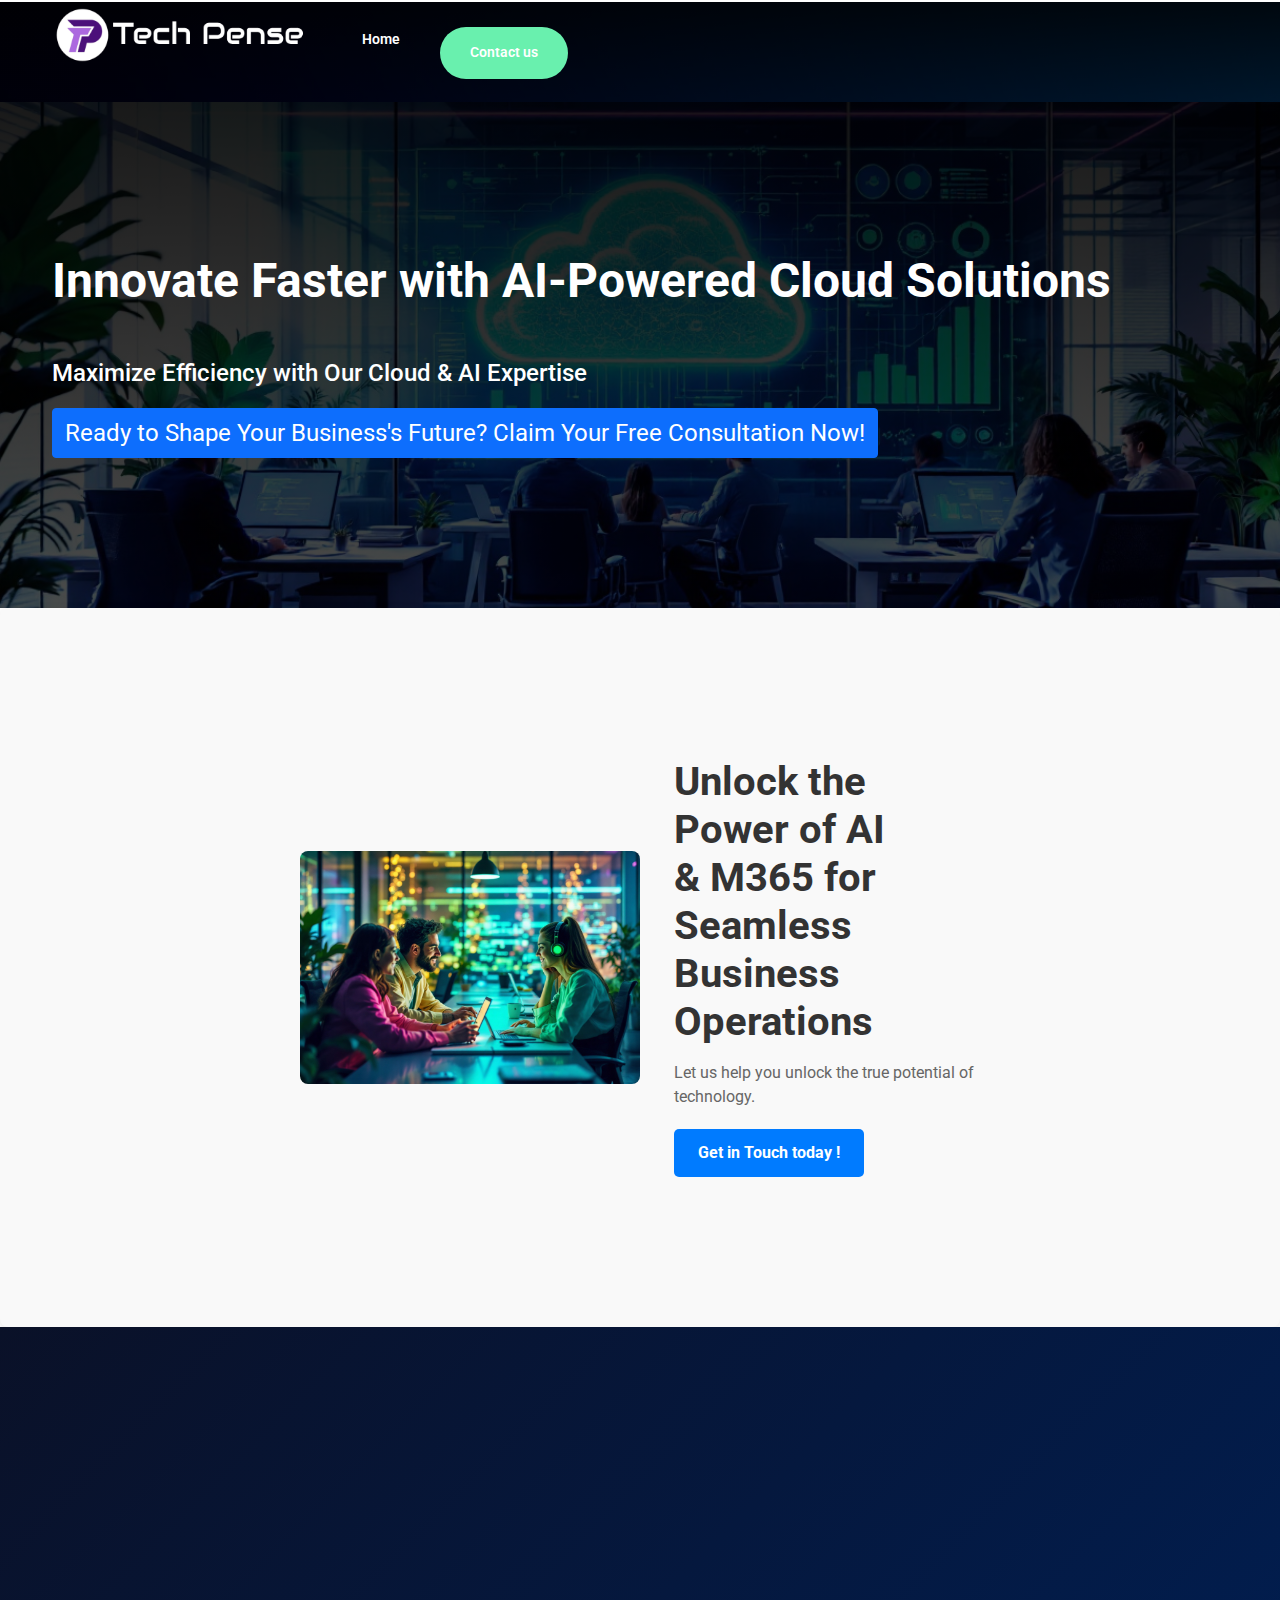
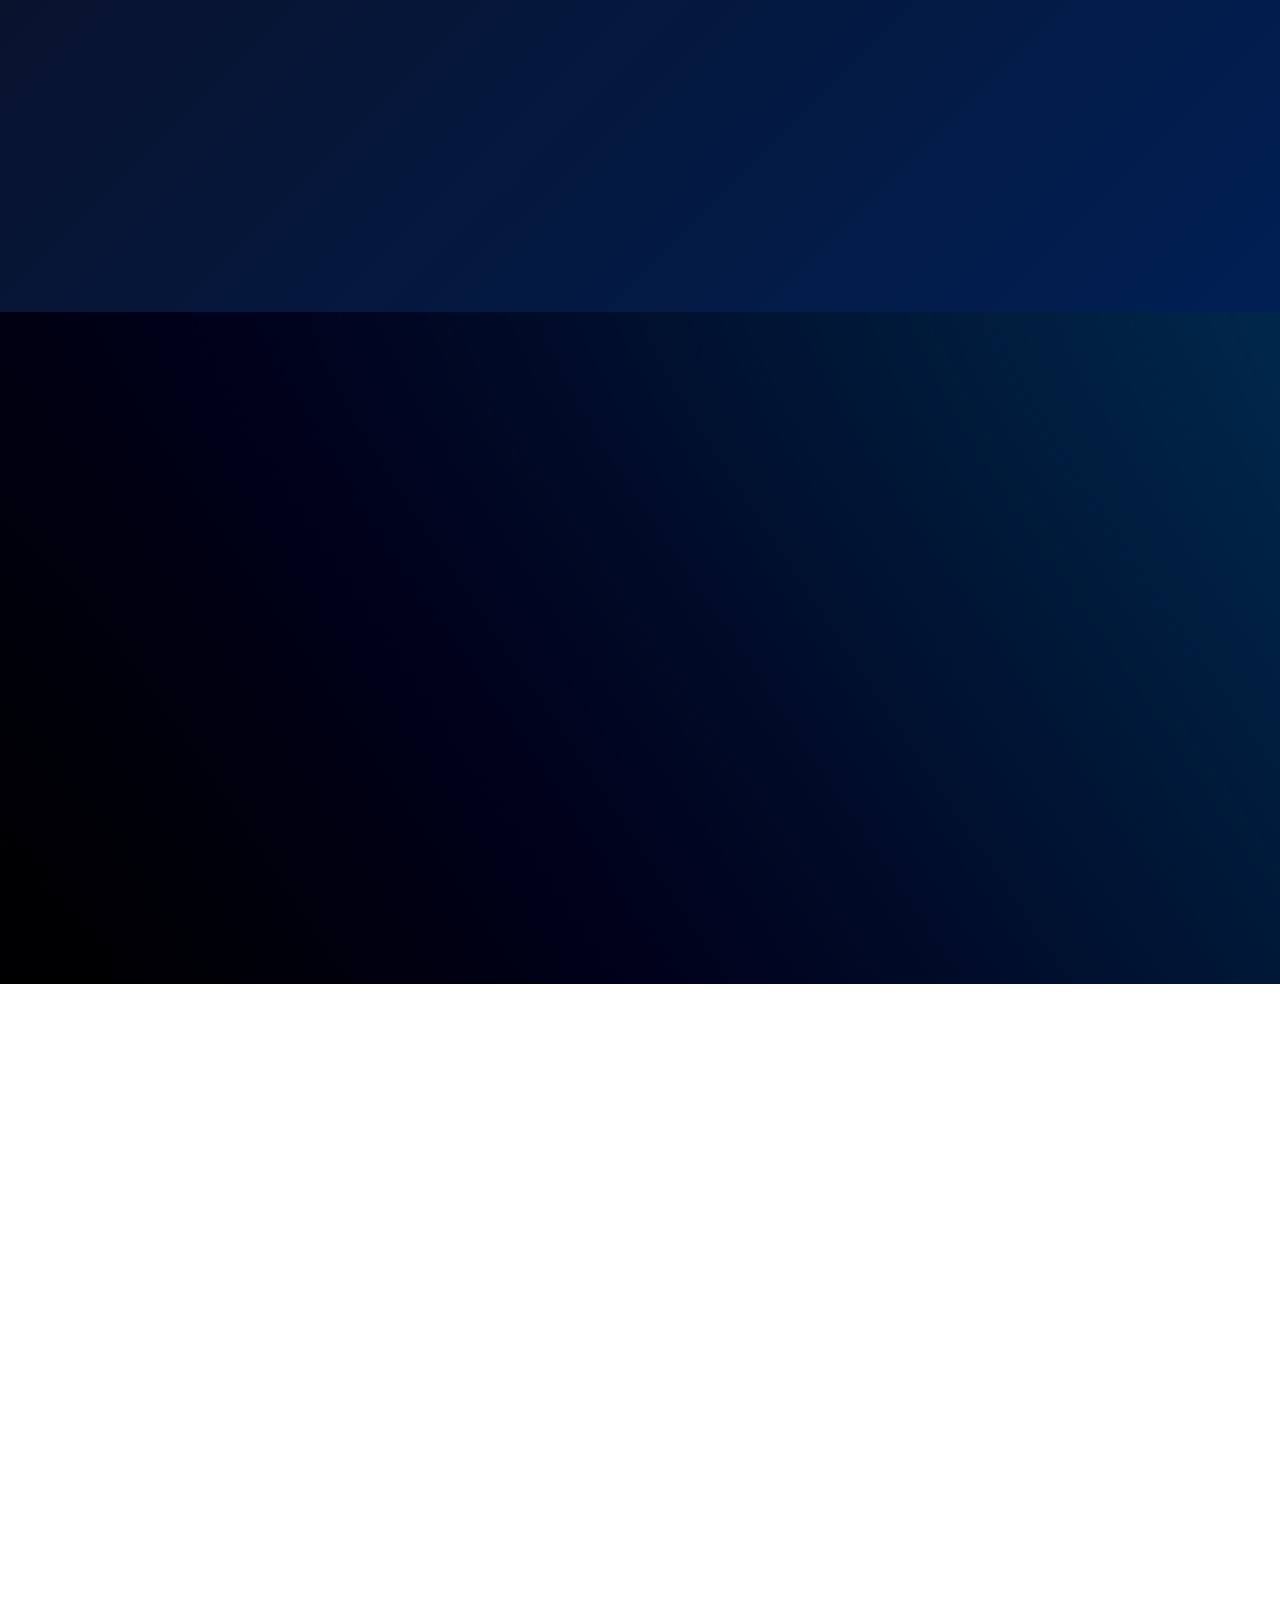
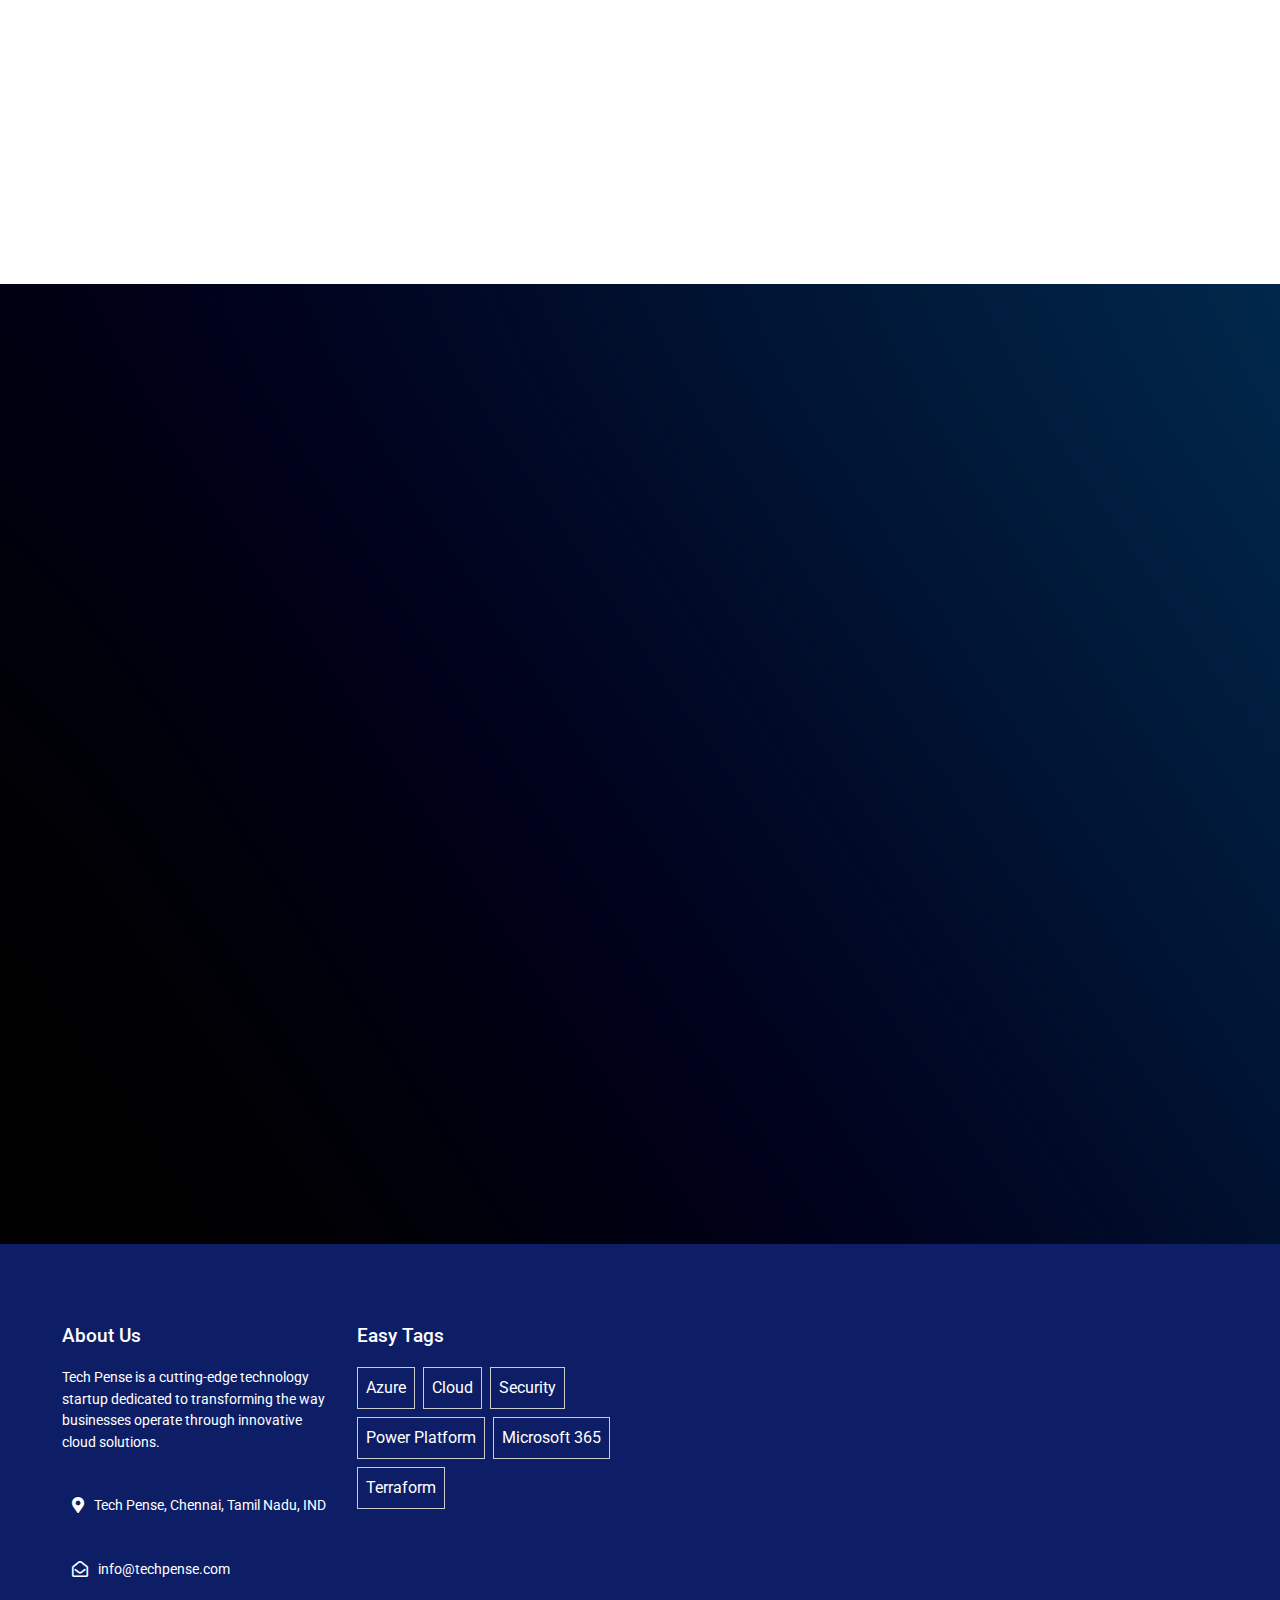
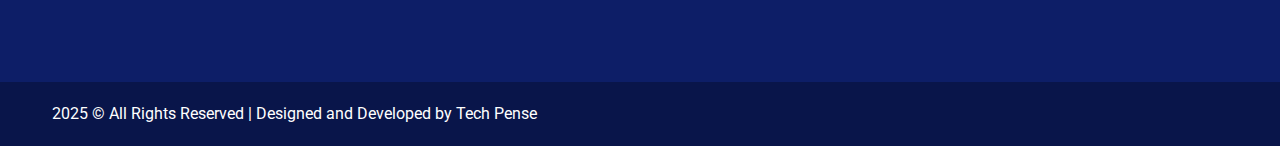
<file: index.html>
<!doctype html>
<html lang="eng">
<head>
    <meta charset="utf-8">
    <meta name="viewport" content="width=device-width, initial-scale=1, shrink-to-fit=no">
    <title></title>
    <link rel="stylesheet" href="assets/css/bootstrap.min.css">
    <link rel="stylesheet" href="assets/css/fontawsom-all.min.css">
    <link rel="stylesheet" href="assets/plugins/testimonial/css/owl.carousel.min.css">
    <link rel="stylesheet" href="assets/plugins/testimonial/css/owl.theme.min.css">
    <link rel="stylesheet" href="assets/css/style.css">
</head>

<body>
    <!-- ***************************** Head Scloud icon with google icon colorstarts Here *********************************-->
    <div class="head-cover">
         <header id="menu-jk" class="container-fluid">
            <div class="container">
                <div class="row head-ro">
                    <div class="col-md-3 logo">
                        <img src="assets/images/logo_new.png" alt="Tech Pense">                         

                                 <a class="d-md-none small-menu" data-bs-toggle="collapse" href="#collapseExample" role="button" aria-expanded="false" aria-controls="collapseExample">

                                <i class="fas d-lg-none  fa-bars"></i>
                           </a>
                    </div>
                    <div id="collapseExample" class="col-md-9  nav">
                        <ul>
                            <li><a href="index.html">Home</a></li>
                            <!--<li><a href="about_us.html">About Us</a></li>
                            <li><a href="services.html">Services</a></li>
                            <li><a href="contact_us.html">Contact Us</a></li>-->
                            <li><a href="#footer" class="contact-button">Contact us</a></li>
                        </ul>
                    </div>
                </div>
            </div>
        </header>
    </div>
   
    <!-- ***************************** Banner Starts Here *********************************-->
    <section class="container-fluid banner-container banner-with-bg">
        <div class="container">
            <div class="row banner-row">
                <div class=" banner-txt">
                    <h1>Innovate Faster with AI-Powered Cloud Solutions</h1>
                    <p><h4>Maximize Efficiency with Our Cloud & AI Expertise</h4></p>
                    <div class="">
                       <a href="contact_us.html">
                           <button class="btn btn-new ">Ready to Shape Your Business's Future? Claim Your Free Consultation Now!</button>
                       </a>    
                       <!--<button class="btn btn-outline-primary">Create Account</button>-->
                   </div>
               </div>
               <!--<div class="col-md-6 banner-img">
                    <img src="assets/images/slider.png" alt="">
               </div>-->
           </div>
       </div>
   </section>
   <!-- ***************************** Key Features Starts Here *********************************-->
   <!--<div class="container-fluid key-featurecont">
       <div class="container">
           <div class="row key-ro">
               <div class="col-md-6 keycol">
                   <div class="key-cover">
                       <div class="logo-cc">
                           <img src="assets/images/vision.png" alt="">
                       </div>
                       <div class="text-cc">
                        <h3>Vision</h3>
                        <p>To be the leading provider of integrated cloud solutions that drive digital transformation, enabling businesses to achieve greater efficiency, agility, and growth.</p>
                    </div>
                </div>
            </div>
            <div class="col-md-6 keycol">
               <div class="key-cover">
                   <div class="logo-cc">
                       <img src="assets/images/mission-icon.png" alt="">
                   </div>
                   <div class="text-cc">
                    <h3>Mission</h3>
                    <p>To deliver comprehensive, customized cloud solutions that enhance collaboration, streamline operations, and provide actionable insights, ensuring our clients stay ahead in the competitive landscape</p>
                </div>
            </div>
        </div>
        <div class="col-md-4 keycol">
           <div class="key-cover">
               <div class="logo-cc">
                   <img src="assets/images/support.svg" alt="">
               </div>
               <div class="text-cc">
                <h3>24 x 7 Support</h3>
                <p>It is a long established fact that a reader will be distracted by the.</p>
            </div>
        </div>
    </div>
</div>
</div>
</div> -->

<!-- ***************************** Banner 2 Starts Here *********************************-->

<section class="banner-section rise-on-scroll">
    <div class="banner-image-container">
        <img src="assets/images/consult-chat.jpg" alt="Team Collaboration" class="banner-image">
    </div>
    <div class="banner-content">
        <h2 class="banner-title">Unlock the Power of AI <br>& M365 for Seamless <br>Business Operations</h2>
        <p class="banner-subtitle">Let us help you unlock the true potential of technology.</p>
        <a href="#" class="banner-button">Get in Touch today !</a>
    </div>
</section>

<section class="who-we-are-section">
    <div class="container">
        <h2 class="section-title rise-on-scroll">Who we are ?</h2>
        <div class="about-us-text rise-on-scroll">
            <p>At Tech Pense , we are a team of passionate technology experts dedicated to helping businesses embrace the future of
            IT . With deep expertise in Cloud Technology , Al Agents , Microsoft 365 and SharePoint , we design and implement
            innovative solutions that drive efficiency , security , and growth .</p>
            <p>We understand that every business has unique challenges , which is why we take a customer - first approach , offering
            tailored solutions that align with your goals . Whether you need to migrate to the cloud , automate workflows with Al , or
            optimize your Microsoft 365 environment , we've got you covered .</p>
        </div>
        <div class="vision-mission-container rise-on-scroll">
            <div class="vision">
                <h3 class="vision-title">Vision</h3>
                <p class="vision-content">To be a trusted technology partner , transforming businesses with cutting - edge cloud and Al - driven solutions .</p>
            </div>
            <div class="mission">
                <h3 class="mission-title">Mission</h3>
                <p class="mission-content">To empower businesses with scalable , intelligent , and secure IT solutions that enhance productivity and innovation .</p>
            </div>
        </div>
    </div>
</section>

<section class="solutions-section">
    <div class="container">
        <h2 class="section-title rise-on-scroll">Cloud and AI Solutions</h2>
        <div class="solutions-grid">
            <div class="solution-card rise-on-scroll">
                <div class="card-image-container">
                    <img src="assets/images/cloud-server.jpg" alt="Scalable Cloud Infrastructure" class="card-image">
                </div>
                <h3 class="card-title">Scalable Cloud Infrastructure</h3>
                <p class="card-description">Leverage our expertise to build a robust and scalable cloud infrastructure tailored to your business needs. Ensure seamless operations and optimal performance.</p>
            </div>
            <div class="solution-card rise-on-scroll" style="transition-delay: 0.2s;">
                <div class="card-image-container">
                    <img src="assets/images/cloud-brain.jpg" alt="AI-Powered Automation" class="card-image">
                </div>
                <h3 class="card-title">AI-Powered Automation</h3>
                <p class="card-description">Automate repetitive tasks and streamline workflows with our AI-driven solutions. Improve efficiency, reduce costs, and free up your team to focus on strategic initiatives.</p>
            </div>
            <div class="solution-card rise-on-scroll" style="transition-delay: 0.4s;">
                <div class="card-image-container">
                    <img src="assets/images/data-analytics.jpg" alt="Intelligent Data Analytics" class="card-image">
                </div>
                <h3 class="card-title">Intelligent Data Analytics</h3>
                <p class="card-description">Unlock valuable insights from your data with our advanced analytics tools. Make data-driven decisions, identify trends, and gain a competitive edge in your industry.</p>
            </div>
        </div>
    </div>    
</section>

<section class="types-section">
    <div class="types-container">
        <div class="image-container rise-on-scroll">
            <img src="assets/images/servers.jpg" alt="Secure & Scalable types">
        </div>
        <div class="content-container">
            <h2 class="types-section-title rise-on-scroll" style="transition-delay: 0.2s;">Transform Your Business with <br>Secure & Scalable Solutions</h2>
            <div class="types-item rise-on-scroll" style="transition-delay: 0.4s;">
                <span class="types-number">1</span>
                <span class="types-title-text">Cloud Solutions</span>
                <p class="types-description">Enterprise-grade cloud infrastructure and services tailored
                    to your business needs.</p>
            </div>
            <div class="types-item rise-on-scroll" style="transition-delay: 0.6s;">
                <span class="types-number">2</span>
                <span class="types-title-text">Cloud Migration Services</span>
                <p class="types-description">Seamless transition from on-premises to cloud
                    environments with minimal disruption.</p>
            </div>
            <div class="types-item rise-on-scroll" style="transition-delay: 0.8s;">
                <span class="types-number">3</span>
                <span class="types-title-text">Power Platform</span>
                <p class="types-description">Custom business applications and automation tools to
                    streamline operations.</p>
            </div>
            <div class="types-item rise-on-scroll" style="transition-delay: 1s;">
                <span class="types-number">4</span>
                <span class="types-title-text">Microsoft 365</span>
                <p class="types-description">Comprehensive productivity and collaboration suite for the
                    modern workplace.</p>
            </div>
        </div>
    </div>
</section>
<!-- ***************************** Cloud Solution us Starts Here *********************************-->
<section class="cloud-solutions-section">
    <div class="text-content">
        <div class="container">
            <h2 class="section-title rise-on-scroll">Cloud Solutions</h2>
            <div class="solutions-overview">
                <div class="solution-box borderline-green rise-on-scroll" style="transition-delay: 0.2s;">
                    <h3 class="solution-title">Cloud Infrastructure</h3>
                    <p class="solution-description">Build and manage scalable,
                        secure, and high-
                        performance cloud
                        infrastructure on Azure,
                        ensuring your business is
                        always ready to grow.</p>
                </div>
                <div class="solution-box borderline-teal rise-on-scroll" style="transition-delay: 0.4s;">
                    <h3 class="solution-title">Data and Analytics</h3>
                    <p class="solution-description">Harness the power of
                        Azure's data services to
                        collect, store, and analyze
                        vast amounts of data,
                        driving strategic insights
                        and innovation.</p>
                </div>
                <div class="solution-box borderline-blue rise-on-scroll" style="transition-delay: 0.6s;">
                    <h3 class="solution-title">AI and Machine Learning</h3>
                    <p class="solution-description">Leverage Azure's AI capabilities to develop intelligent solutions
                        that enhance customer experiences and optimize business
                        processes.</p>
                </div>
            </div>
        </div>
    </div>
    <div class="image-side">
        <div class="image-container rise-on-scroll">
            <img src="assets/images/azure-cloud.jpg" alt="Azure Cloud Interface">
        </div>
    </div>
</section>

<!--*************** Power Platform Section Starts Here ***************-->
<!-- <section class="power-platform-section">
    <div class="container section-with-image">
        <div class="left-content">
            <h2 class="section-title rise-on-scroll">Power Platform Capabilities</h2>
            <div class="capabilities-grid">
                <div class="capability-box rise-on-scroll" style="transition-delay: 0.2s;">
                    <div class="capability-icon"> 
                        <svg viewBox="0 0 512 512" xmlns="http://www.w3.org/2000/svg" data-icon="chart-line"
                            data-prefix="fal" aria-hidden="true" width="36" height="36">
                            <defs>
                                <linearGradient id="fluorescentGreenGradient" x1="0%" y1="0%" x2="0%" y2="100%">
                                    <stop offset="0%" style="stop-color:#90EE90;stop-opacity:1" />
                                    <stop offset="50%" style="stop-color:#00FF00;stop-opacity:1" />
                                    <stop offset="100%" style="stop-color:#90EE90;stop-opacity:1" />
                                </linearGradient>
                            </defs>
                            <path
                                d="M32 48c0-8.8-7.2-16-16-16S0 39.2 0 48V400c0 44.2 35.8 80 80 80H496c8.8 0 16-7.2 16-16s-7.2-16-16-16H80c-26.5 0-48-21.5-48-48V48zM475.3 155.3c6.2-6.2 6.2-16.4 0-22.6s-16.4-6.2-22.6 0L320 265.4l-84.7-84.7c-6.2-6.2-16.4-6.2-22.6 0l-112 112c-6.2 6.2-6.2 16.4 0 22.6s16.4 6.2 22.6 0L224 214.6l84.7 84.7c6.2 6.2 16.4 6.2 22.6 0l144-144z"
                                fill="url(#fluorescentGreenGradient)"></path>
                        </svg>
                    </div>
                    <h3 class="capability-title">Power BI</h3>
                    <p class="capability-description">Transform your data into insightful, interactive reports and dashboards, enabling data-driven decision-making across your organization.</p>
                </div>
                <div class="capability-box rise-on-scroll" style="transition-delay: 0.4s;">
                    <div class="capability-icon">
                        <svg viewBox="0 0 512 512" xmlns="http://www.w3.org/2000/svg" data-icon="browser" data-prefix="fal" aria-hidden="true" width="36"
                        height="36">
                            <defs>
                                <linearGradient id="fluorescentGreenGradient" x1="0%" y1="0%" x2="0%" y2="100%">
                                    <stop offset="0%" style="stop-color:#90EE90;stop-opacity:1" />
                                    <stop offset="50%" style="stop-color:#00FF00;stop-opacity:1" />
                                    <stop offset="100%" style="stop-color:#90EE90;stop-opacity:1" />
                                </linearGradient>
                            </defs>
                            <path
                                d="M160 64v64H480V96c0-17.7-14.3-32-32-32H160zm-32 0H64C46.3 64 32 78.3 32 96v32h96V64zM32 160V416c0 17.7 14.3 32 32 32H448c17.7 0 32-14.3 32-32V160H144 32zM0 96C0 60.7 28.7 32 64 32H448c35.3 0 64 28.7 64 64V416c0 35.3-28.7 64-64 64H64c-35.3 0-64-28.7-64-64V96z"
                                fill="url(#fluorescentGreenGradient)"></path>
                        </svg>
                    </div>
                    <h3 class="capability-title">Power Apps</h3>
                    <p class="capability-description">Develop custom
                        apps tailored to
                        your business needs
                        without extensive
                        coding,
                        streamlining
                        processes and
                        improving
                        efficiency.</p>
                </div>
                <div class="capability-box rise-on-scroll" style="transition-delay: 0.6s;">
                    <div class="capability-icon">
                        <svg viewBox="0 0 576 512" xmlns="http://www.w3.org/2000/svg" data-icon="bolt-auto"
                            data-prefix="fal" aria-hidden="true" style="filter: drop-shadow(2px 2px 5px rgba(0, 255, 0, 0.7));" width="36"
                            height="36">
                            <defs>
                                <linearGradient id="fluorescentGreenGradient" x1="0%" y1="0%" x2="0%" y2="100%">
                                    <stop offset="0%" style="stop-color:#90EE90;stop-opacity:1" />
                                    <stop offset="50%" style="stop-color:#00FF00;stop-opacity:1" />
                                    <stop offset="100%" style="stop-color:#90EE90;stop-opacity:1" />
                                </linearGradient>
                            </defs>
                            <path
                                d="M291.4 0c-6.1 0-12 2.2-16.5 6.3L8.7 242.9C3.2 247.8 0 254.8 0 262.2C0 276.4 11.6 288 25.8 288H137.3L69.2 478.7C63.4 494.9 75.4 512 92.6 512c6.1 0 11.9-2.2 16.5-6.2L374.9 271.3c5.8-5.1 9.1-12.5 9.1-20.3c0-14.9-12.1-27-27-27H246.7L314.8 33.3C320.6 17.1 308.6 0 291.4 0zM42.1 256L275.3 48.7l-66.4 186c-1.8 4.9-1 10.3 2 14.6s7.9 6.8 13.1 6.8H343.8L108.6 463.6l66.5-186.2c1.8-4.9 1-10.3-2-14.6s-7.9-6.8-13.1-6.8H42.1zM464 288c-6.1 0-11.6 3.4-14.3 8.8l-96 192c-4 7.9-.7 17.5 7.2 21.5s17.5 .7 21.5-7.2L401.9 464H526.1l19.6 39.2c4 7.9 13.6 11.1 21.5 7.2s11.1-13.6 7.2-21.5l-96-192c-2.7-5.4-8.2-8.8-14.3-8.8zm0 51.8L510.1 432H417.9L464 339.8z"
                                fill="url(#fluorescentGreenGradient)"></path>
                        </svg>
                    </div>
                    <h3 class="capability-title">Power Automate</h3>
                    <p class="capability-description">Automate routine
                        tasks and
                        workflows, reducing
                        manual effort and
                        increasing
                        operational
                        efficiency.</p>
                </div>
            </div>
        </div>
        <div class="right-image rise-on-scroll" style="transition-delay: 0.8s;">
            <img src="assets/images/dashboard-with-man.jpg" alt="Power Platform Interface">
        </div>
    </div>
</section>
    -->
    
<!--********************************* Footer Starts Here ********************************************-->
<footer>
    <div class="container">
        <div class="row">
            <div class="col-md-3 about">
                <h2>About Us</h2>
                <p>Tech Pense is a cutting-edge technology startup dedicated to transforming the way businesses operate through innovative cloud solutions.</p>
                
                <div class="foot-address">
                    <div class="icon">
                        <i class="fas fa-map-marker-alt"></i>
                    </div>
                    <div class="addet">
                        Tech Pense,
                        Chennai,
                        Tamil Nadu, IND 
                    </div>
                </div>
                <div class="foot-address">
                    <div class="icon">
                        <i class="far fa-envelope-open"></i>
                    </div>
                    <div class="addet">
                        info@techpense.com 
                    </div>
                </div>
                <!--<div class="foot-address">
                    <div class="icon">
                       <i class="fas fa-mobile-alt"></i>
                   </div>
                   <div class="addet">                  
                   </div>
                </div>-->
        </div>      
        <!--<div class="col-md-3 glink">
            <ul>
                <li><a href="index.html"><i class="fas fa-angle-double-right"></i>Home</a></li>
                <li><a href="about_us.html"><i class="fas fa-angle-double-right"></i>About Us</a></li>
                <li><a href="services.html"><i class="fas fa-angle-double-right"></i>Services</a></li>
                <li><a href="blog.html"><i class="fas fa-angle-double-right"></i>Blog</a></li>
                <li><a href="pricing.html"><i class="fas fa-angle-double-right"></i>Gallery</a></li>
                <li><a href="contact_us.html"><i class="fas fa-angle-double-right"></i>Contact Us</a></li>
            </ul>
        </div>-->
        <div class="col-md-3 tags">
            <h2>Easy Tags</h2>
            <ul>
                <li>Azure</li>
                <li>Cloud</li>
                <li>Security</li>
                <li>Power Platform</li>
                <li>Microsoft 365</li>
                <li>Terraform</li>
            </ul>
        </div>
    </div>
</div>
</footer>
<div class="copy">
    <div class="container">
        <a href="https://www.techpense.com/">2025 &copy; All Rights Reserved | Designed and Developed by Tech Pense</a>
       <!-- <span>
            <a><i class="fab fa-github"></i></a>
            <a><i class="fab fa-google-plus-g"></i></a>
            <a><i class="fab fa-pinterest-p"></i></a>
            <a><i class="fab fa-twitter"></i></a>
            <a><i class="fab fa-facebook-f"></i></a>
        </span>-->
    </div>
</div>

</body>

<script src="assets/js/jquery-3.2.1.min.js"></script>
<script src="assets/js/bootstrap.min.js"></script>
<script src="assets/plugins/testimonial/js/owl.carousel.min.js"></script>
<script src="assets/plugins/scroll-fixed/jquery-scrolltofixed-min.js"></script>
<script src="assets/js/script.js"></script>

<script>
    function revealOnScroll() {
        const elements = document.querySelectorAll(".rise-on-scroll");
        elements.forEach(element => {
            const elementTop = element.getBoundingClientRect().top;
            const windowHeight = window.innerHeight;
            const revealPoint = 50; // Adjust as needed

            if (elementTop < windowHeight - revealPoint) {
                element.classList.add("active");
            }
        });
    }

    window.addEventListener("scroll", revealOnScroll);
    revealOnScroll(); // To check on initial load
</script>
</html>
</file>
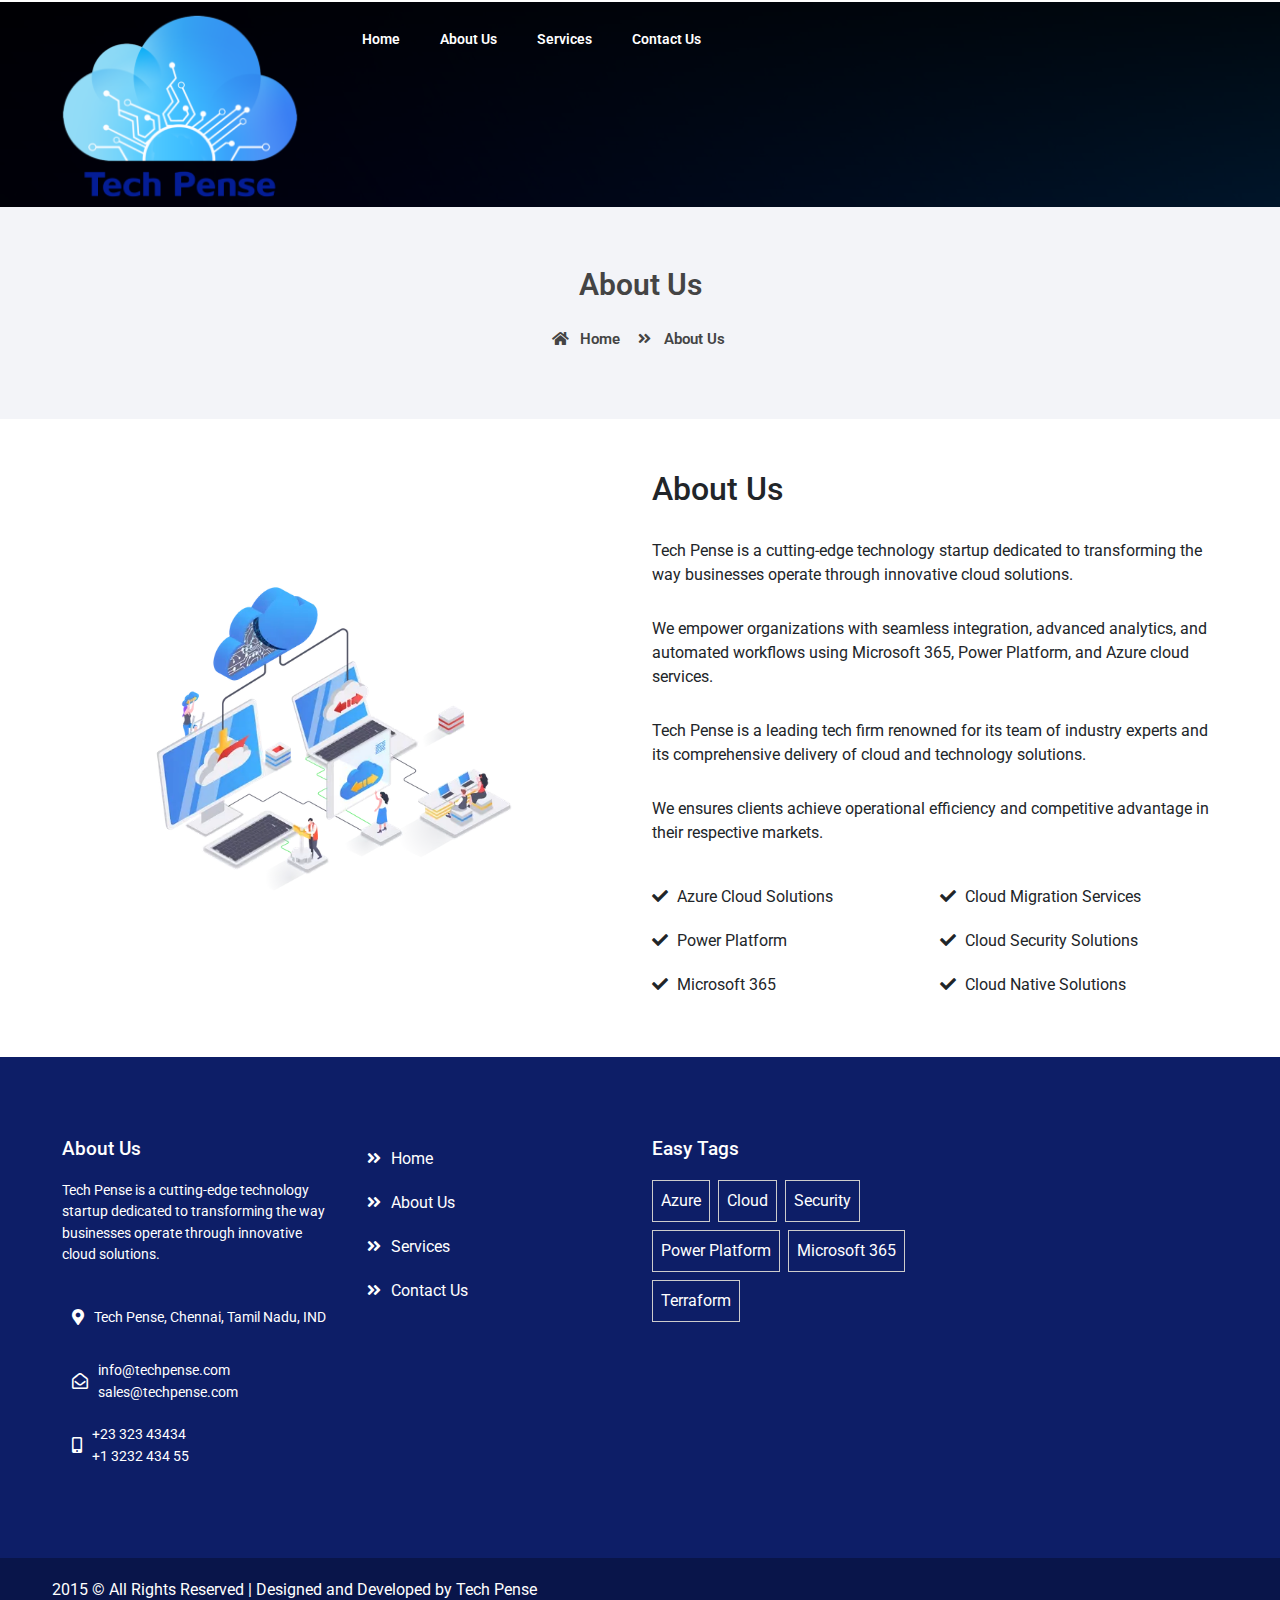
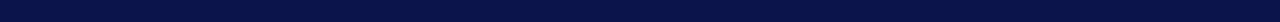
<file: about_us.html>
<!doctype html>
<html lang="eng">
<head>
    <meta charset="utf-8">
    <meta name="viewport" content="width=device-width, initial-scale=1, shrink-to-fit=no">
    <title></title>
    <link rel="stylesheet" href="assets/css/bootstrap.min.css">
    <link rel="stylesheet" href="assets/css/fontawsom-all.min.css">
    <link rel="stylesheet" href="assets/plugins/testimonial/css/owl.carousel.min.css">
    <link rel="stylesheet" href="assets/plugins/testimonial/css/owl.theme.min.css">
    <link rel="stylesheet" href="assets/css/style.css">
</head>

<body>
    <!-- ***************************** Head Starts Here *********************************-->
    <div class="head-cover">
         <header id="menu-jk" class="container-fluid">
            <div class="container">
                <div class="row head-ro">
                    <div class="col-md-3 logo">
                        <img src="assets/images/logo.png" alt="">                          

                                 <a class="d-md-none small-menu" data-bs-toggle="collapse" href="#collapseExample" role="button" aria-expanded="false" aria-controls="collapseExample">

                                <i class="fas d-lg-none  fa-bars"></i>
                           </a>
                    </div>
                    <div id="collapseExample" class="col-md-9  nav">
                        <ul>
                            <li><a href="index.html">Home</a></li>
                            <li><a href="about_us.html">About Us</a></li>
                            <li><a href="services.html">Services</a></li>
                            <li><a href="contact_us.html">Contact Us</a></li>                            
                        </ul>
                    </div>
                </div>
            </div>

        </header>
    </div>

    <!--  ************************* Page Title Starts Here ************************** -->
<div class="page-nav no-margin row">
    <div class="container">
        <div class="row">
            <h2>About Us</h2>
            <ul>
                <li> <a href="#"><i class="fas fa-home"></i> Home</a></li>
                <li><i class="fas fa-angle-double-right"></i> About Us</li>
            </ul>
        </div>
    </div>
</div>
   
   

<section class="container-fluid pt-0 about-coo">
  <div class="container">
   
      <div class="row about-row">
          <div class="col-md-5 about-img">
              <img src="assets/images/about.png" alt="">
          </div>
          <div class="col-md-6 about-text">
              <h1>About Us</h1>
              <p>Tech Pense is a cutting-edge technology startup dedicated to transforming the way businesses operate through innovative cloud solutions.</p>
              <p>We empower organizations with seamless integration, advanced analytics, and automated workflows using Microsoft 365, Power Platform, and Azure cloud services.</p>
              <p>Tech Pense is a leading tech firm renowned for its team of industry experts and its comprehensive delivery of cloud and technology solutions.</p>
              <p>We ensures clients achieve operational efficiency and competitive advantage in their respective markets.</p>
              <div class="about-featur">
                  <ul>
                    <li><i class="fa fa-check"></i> Azure Cloud Solutions</li>
                    <li><i class="fa fa-check"></i> Cloud Migration Services</li>
                    <li><i class="fa fa-check"></i> Power Platform</li>
                    <li><i class="fa fa-check"></i> Cloud Security Solutions</li>  
                    <li><i class="fa fa-check"></i> Microsoft 365</li>                    
                    <li><i class="fa fa-check"></i> Cloud Native Solutions</li> 
                  </ul>
              </div>
          </div>
      </div>
  </div>
</section>

<!--********************************* Footer Starts Here ********************************************-->
<footer>
    <div class="container">
        <div class="row">
            <div class="col-md-3 about">
                <h2>About Us</h2>
                <p>Tech Pense is a cutting-edge technology startup dedicated to transforming the way businesses operate through innovative cloud solutions.</p>
                
                <div class="foot-address">
                    <div class="icon">
                        <i class="fas fa-map-marker-alt"></i>
                    </div>
                    <div class="addet">
                        Tech Pense,
                        Chennai,
                        Tamil Nadu, IND 
                    </div>
                </div>
                <div class="foot-address">
                    <div class="icon">
                        <i class="far fa-envelope-open"></i>
                    </div>
                    <div class="addet">
                        info@techpense.com <br>
                        sales@techpense.com
                    </div>
                </div>
                <div class="foot-address">
                    <div class="icon">
                       <i class="fas fa-mobile-alt"></i>
                   </div>
                   <div class="addet">
                    +23 323 43434 <br>
                    +1 3232 434 55
                </div>
            </div>
        </div>      
        <div class="col-md-3 glink">
            <ul>
                <li><a href="index.html"><i class="fas fa-angle-double-right"></i>Home</a></li>
                <li><a href="about_us.html"><i class="fas fa-angle-double-right"></i>About Us</a></li>
                <li><a href="services.html"><i class="fas fa-angle-double-right"></i>Services</a></li>
                <!--<li><a href="blog.html"><i class="fas fa-angle-double-right"></i>Blog</a></li>
                <li><a href="pricing.html"><i class="fas fa-angle-double-right"></i>Gallery</a></li>-->
                <li><a href="contact_us.html"><i class="fas fa-angle-double-right"></i>Contact Us</a></li>
            </ul>
        </div>
        <div class="col-md-3 tags">
            <h2>Easy Tags</h2>
            <ul>
                <li>Azure</li>
                <li>Cloud</li>
                <li>Security</li>
                <li>Power Platform</li>
                <li>Microsoft 365</li>
                <li>Terraform</li>
            </ul>
        </div>
    </div>
</div>
</footer>
<div class="copy">
    <div class="container">
        <a href="https://www.techpense.com/">2015 &copy; All Rights Reserved | Designed and Developed by Tech Pense</a>     
    </div>
</div>



</body>

<script src="assets/js/jquery-3.2.1.min.js"></script>
<script src="assets/js/bootstrap.min.js"></script>
<script src="assets/plugins/testimonial/js/owl.carousel.min.js"></script>
<script src="assets/plugins/scroll-fixed/jquery-scrolltofixed-min.js"></script>
<script src="assets/js/script.js"></script>
</html>
</file>
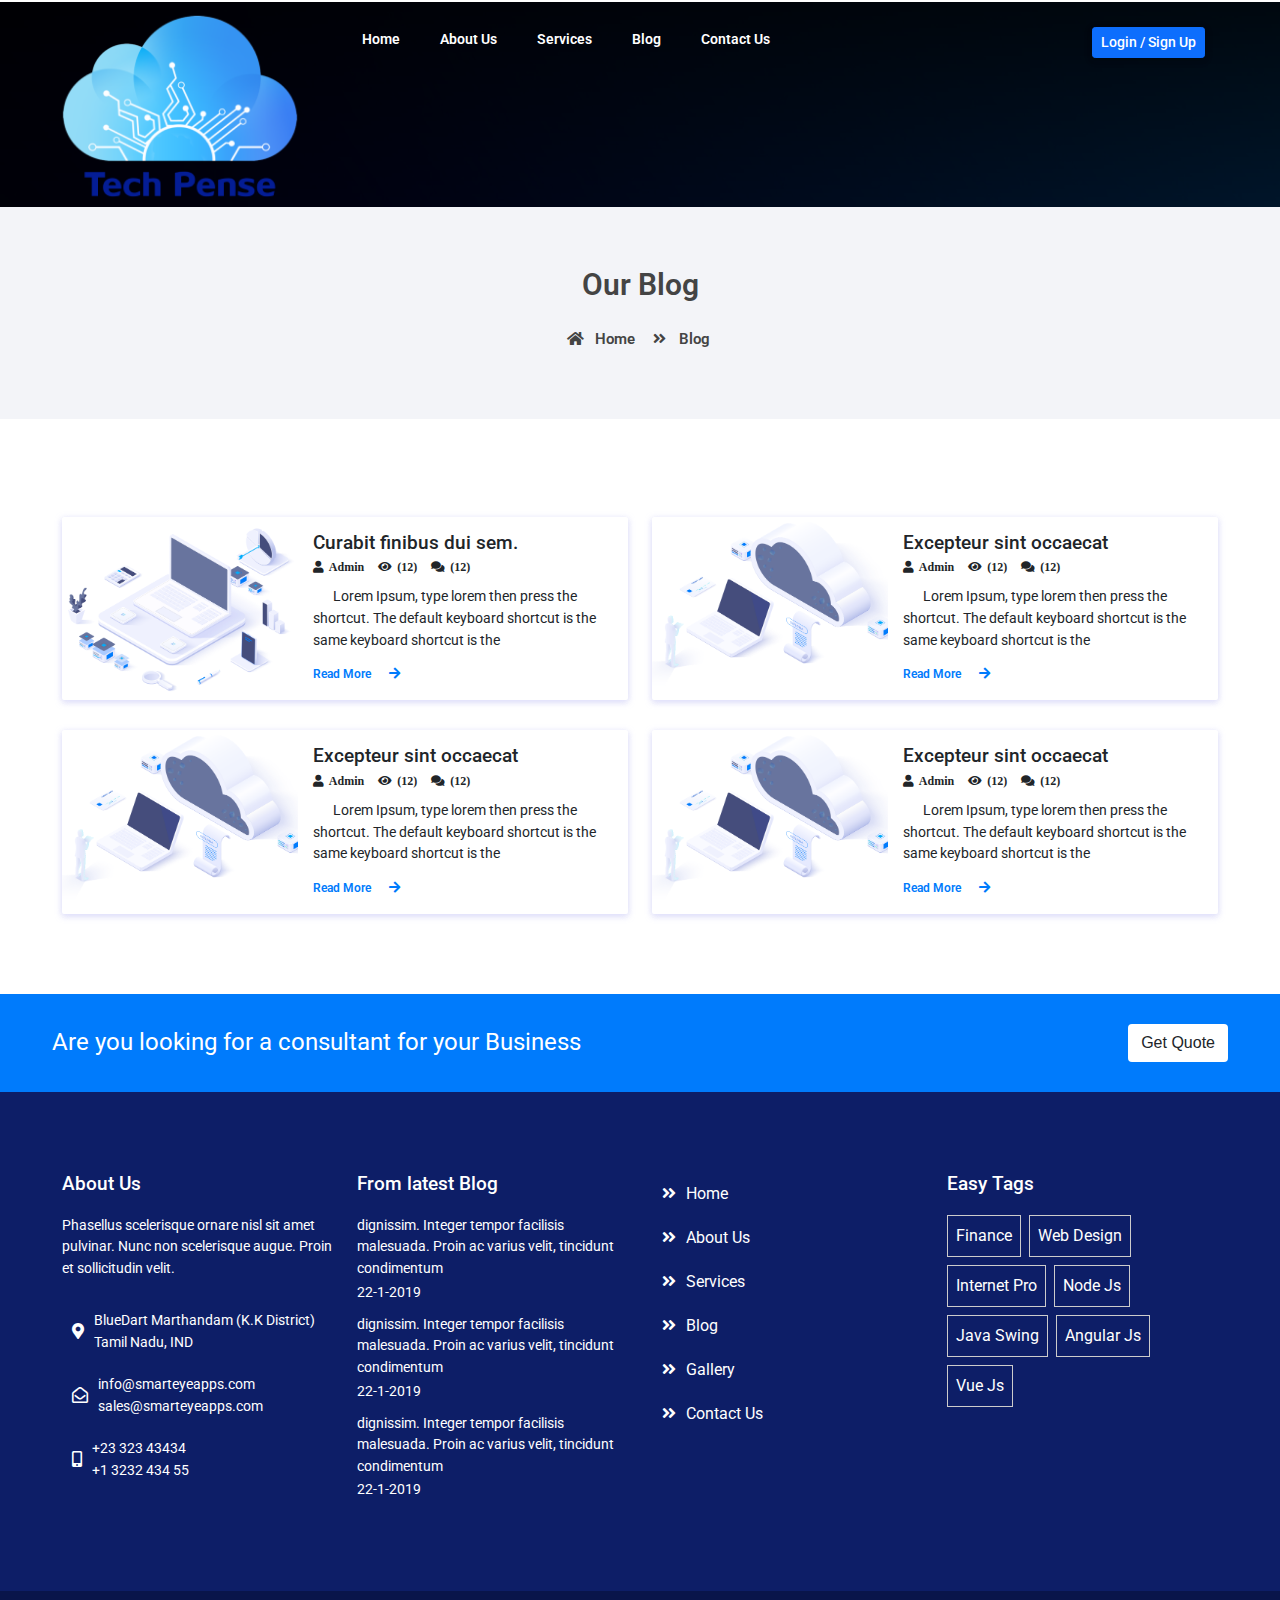
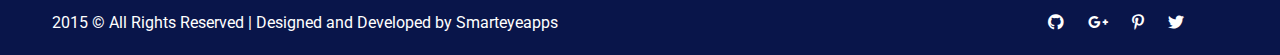
<file: blog.html>
<!doctype html>
<html lang="eng">
<head>
    <meta charset="utf-8">
    <meta name="viewport" content="width=device-width, initial-scale=1, shrink-to-fit=no">
    <title></title>
    <link rel="stylesheet" href="assets/css/bootstrap.min.css">
    <link rel="stylesheet" href="assets/css/fontawsom-all.min.css">
    <link rel="stylesheet" href="assets/plugins/testimonial/css/owl.carousel.min.css">
    <link rel="stylesheet" href="assets/plugins/testimonial/css/owl.theme.min.css">
    <link rel="stylesheet" href="assets/css/style.css">
</head>

<body>
    <!-- ***************************** Head Starts Here *********************************-->
    <div class="head-cover">
         <header id="menu-jk" class="container-fluid">
            <div class="container">
                <div class="row head-ro">
                    <div class="col-md-3 logo">
                        <img src="assets/images/logo.png" alt="">
                          

                                 <a class="d-md-none small-menu" data-bs-toggle="collapse" href="#collapseExample" role="button" aria-expanded="false" aria-controls="collapseExample">

                                <i class="fas d-lg-none  fa-bars"></i>
                           </a>
                    </div>
                    <div id="collapseExample" class="col-md-9  nav">
                        <ul>
                            <li><a href="index.html">Home</a></li>
                            <li><a href="about_us.html">About Us</a></li>
                            <li><a href="services.html">Services</a></li>
                            <li><a href="blog.html">Blog</a></li>
                            <li><a href="contact_us.html">Contact Us</a></li>
                            <li class="btnll"><button class="btn btn-sm btn-primary">Login / Sign Up</button></li>
                        </ul>
                    </div>
                </div>
            </div>

        </header>
    </div>

    <!--  ************************* Page Title Starts Here ************************** -->
<div class="page-nav no-margin row">
    <div class="container">
        <div class="row">
            <h2>Our Blog</h2>
            <ul>
                <li> <a href="#"><i class="fas fa-home"></i> Home</a></li>
                <li><i class="fas fa-angle-double-right"></i> Blog</li>
            </ul>
        </div>
    </div>
</div>
   
   
 <!--  ************************* Blog Starts Here ************************** -->
    <div class="blog">

        <div class="container">
             
           
            <div class="row mt-5 blog-row">
                <div class="col-md-6 col-sm-12">
                    <div class="blog-singe no-margin row">
                        <div class="col-sm-5 blog-img-tab">
                            <img src="assets/images/blog/b1.png" alt="">
                        </div>
                        <div class="col-sm-7 blog-content-tab">
                            <h2>Curabit finibus dui sem.</h2>
                            <p><i class="fas fa-user"><small>Admin</small></i>  <i class="fas fa-eye"><small>(12)</small></i>  <i class="fas fa-comments"><small>(12)</small></i></p>
                            <p class="blog-desic">Lorem Ipsum, type lorem then press the shortcut. The default keyboard shortcut is the same keyboard shortcut is the </p>
                            <a href="blog_single.html">Read More <i class="fas fa-arrow-right"></i></a>
                        </div>
                    </div>
                </div>
                <div class="col-md-6 col-sm-12">
                    <div class="blog-singe no-margin row">
                        <div class="col-sm-5 blog-img-tab">
                            <img src="assets/images/blog/b2.png" alt="">
                        </div>
                        <div class="col-sm-7 blog-content-tab">
                            <h2>Excepteur sint occaecat</h2>
                            <p><i class="fas fa-user"><small>Admin</small></i>  <i class="fas fa-eye"><small>(12)</small></i>  <i class="fas fa-comments"><small>(12)</small></i></p>
                            <p class="blog-desic">Lorem Ipsum, type lorem then press the shortcut. The default keyboard shortcut is the same keyboard shortcut is the </p>
                            <a href="blog_single.html">Read More <i class="fas fa-arrow-right"></i></a>
                        </div>
                    </div>
                </div>

                 <div class="col-md-6 col-sm-12">
                    <div class="blog-singe no-margin row">
                        <div class="col-sm-5 blog-img-tab">
                            <img src="assets/images/blog/b2.png" alt="">
                        </div>
                        <div class="col-sm-7 blog-content-tab">
                            <h2>Excepteur sint occaecat</h2>
                            <p><i class="fas fa-user"><small>Admin</small></i>  <i class="fas fa-eye"><small>(12)</small></i>  <i class="fas fa-comments"><small>(12)</small></i></p>
                            <p class="blog-desic">Lorem Ipsum, type lorem then press the shortcut. The default keyboard shortcut is the same keyboard shortcut is the </p>
                            <a href="blog_single.html">Read More <i class="fas fa-arrow-right"></i></a>
                        </div>
                    </div>
                </div>


                <div class="col-md-6 col-sm-12">
                    <div class="blog-singe no-margin row">
                        <div class="col-sm-5 blog-img-tab">
                            <img src="assets/images/blog/b2.png" alt="">
                        </div>
                        <div class="col-sm-7 blog-content-tab">
                            <h2>Excepteur sint occaecat</h2>
                            <p><i class="fas fa-user"><small>Admin</small></i>  <i class="fas fa-eye"><small>(12)</small></i>  <i class="fas fa-comments"><small>(12)</small></i></p>
                            <p class="blog-desic">Lorem Ipsum, type lorem then press the shortcut. The default keyboard shortcut is the same keyboard shortcut is the </p>
                            <a href="blog_single.html">Read More <i class="fas fa-arrow-right"></i></a>
                        </div>
                    </div>
                </div>



            </div>
        </div>
    </div>





<!--********************************* Footer Starts Here ********************************************-->


<div class="footer-ablove">
    <div class="container">
        <div class="row">
            <p>Are you looking for a consultant for your Business
                <button class="btn btn-default">Get Quote</button>
            </p>
        </div>
    </div>
</div>

<footer>
    <div class="container">
        <div class="row">
            <div class="col-md-3 about">
                <h2>About Us</h2>
                <p>Phasellus scelerisque ornare nisl sit amet pulvinar. Nunc non scelerisque augue. Proin et sollicitudin velit. </p>
                
                <div class="foot-address">
                    <div class="icon">
                        <i class="fas fa-map-marker-alt"></i>
                    </div>
                    <div class="addet">
                        BlueDart
                        Marthandam (K.K District)
                        Tamil Nadu, IND 
                    </div>
                </div>
                <div class="foot-address">
                    <div class="icon">
                        <i class="far fa-envelope-open"></i>
                    </div>
                    <div class="addet">
                        info@smarteyeapps.com <br>
                        sales@smarteyeapps.com
                    </div>
                </div>
                <div class="foot-address">
                    <div class="icon">
                       <i class="fas fa-mobile-alt"></i>
                   </div>
                   <div class="addet">
                    +23 323 43434 <br>
                    +1 3232 434 55
                </div>
            </div>
        </div>
        <div class="col-md-3 fotblog">
            <h2>From latest Blog</h2>
            <div class="blohjb">
                <p>dignissim. Integer tempor facilisis malesuada. Proin ac varius velit, tincidunt condimentum</p>
                <span>22-1-2019</span>
            </div>
            <div class="blohjb">
                <p>dignissim. Integer tempor facilisis malesuada. Proin ac varius velit, tincidunt condimentum</p>
                <span>22-1-2019</span>
            </div>
            <div class="blohjb">
                <p>dignissim. Integer tempor facilisis malesuada. Proin ac varius velit, tincidunt condimentum</p>
                <span>22-1-2019</span>
            </div>
        </div>
        <div class="col-md-3 glink">
            <ul>
                <li><a href="index.html"><i class="fas fa-angle-double-right"></i>Home</a></li>
                <li><a href="about_us.html"><i class="fas fa-angle-double-right"></i>About Us</a></li>
                <li><a href="services.html"><i class="fas fa-angle-double-right"></i>Services</a></li>
                <li><a href="blog.html"><i class="fas fa-angle-double-right"></i>Blog</a></li>
                <li><a href="pricing.html"><i class="fas fa-angle-double-right"></i>Gallery</a></li>
                <li><a href="contact_us.html"><i class="fas fa-angle-double-right"></i>Contact Us</a></li>
            </ul>
        </div>
        <div class="col-md-3 tags">
            <h2>Easy Tags</h2>
            <ul>
                <li>Finance</li>
                <li>Web Design</li>
                <li>Internet Pro</li>
                <li>Node Js</li>
                <li>Java Swing</li>
                <li>Angular Js</li>
                <li>Vue Js</li>
            </ul>
        </div>
    </div>
</div>
</footer>
<div class="copy">
    <div class="container">
        <a href="https://www.smarteyeapps.com/">2015 &copy; All Rights Reserved | Designed and Developed by Smarteyeapps</a>
        <span>
            <a><i class="fab fa-github"></i></a>
            <a><i class="fab fa-google-plus-g"></i></a>
            <a><i class="fab fa-pinterest-p"></i></a>
            <a><i class="fab fa-twitter"></i></a>
            <a><i class="fab fa-facebook-f"></i></a>
        </span>
    </div>
</div>



</body>

<script src="assets/js/jquery-3.2.1.min.js"></script>
<script src="assets/js/bootstrap.min.js"></script>
<script src="assets/plugins/testimonial/js/owl.carousel.min.js"></script>
<script src="assets/plugins/scroll-fixed/jquery-scrolltofixed-min.js"></script>
<script src="assets/js/script.js"></script>
</html>
</file>
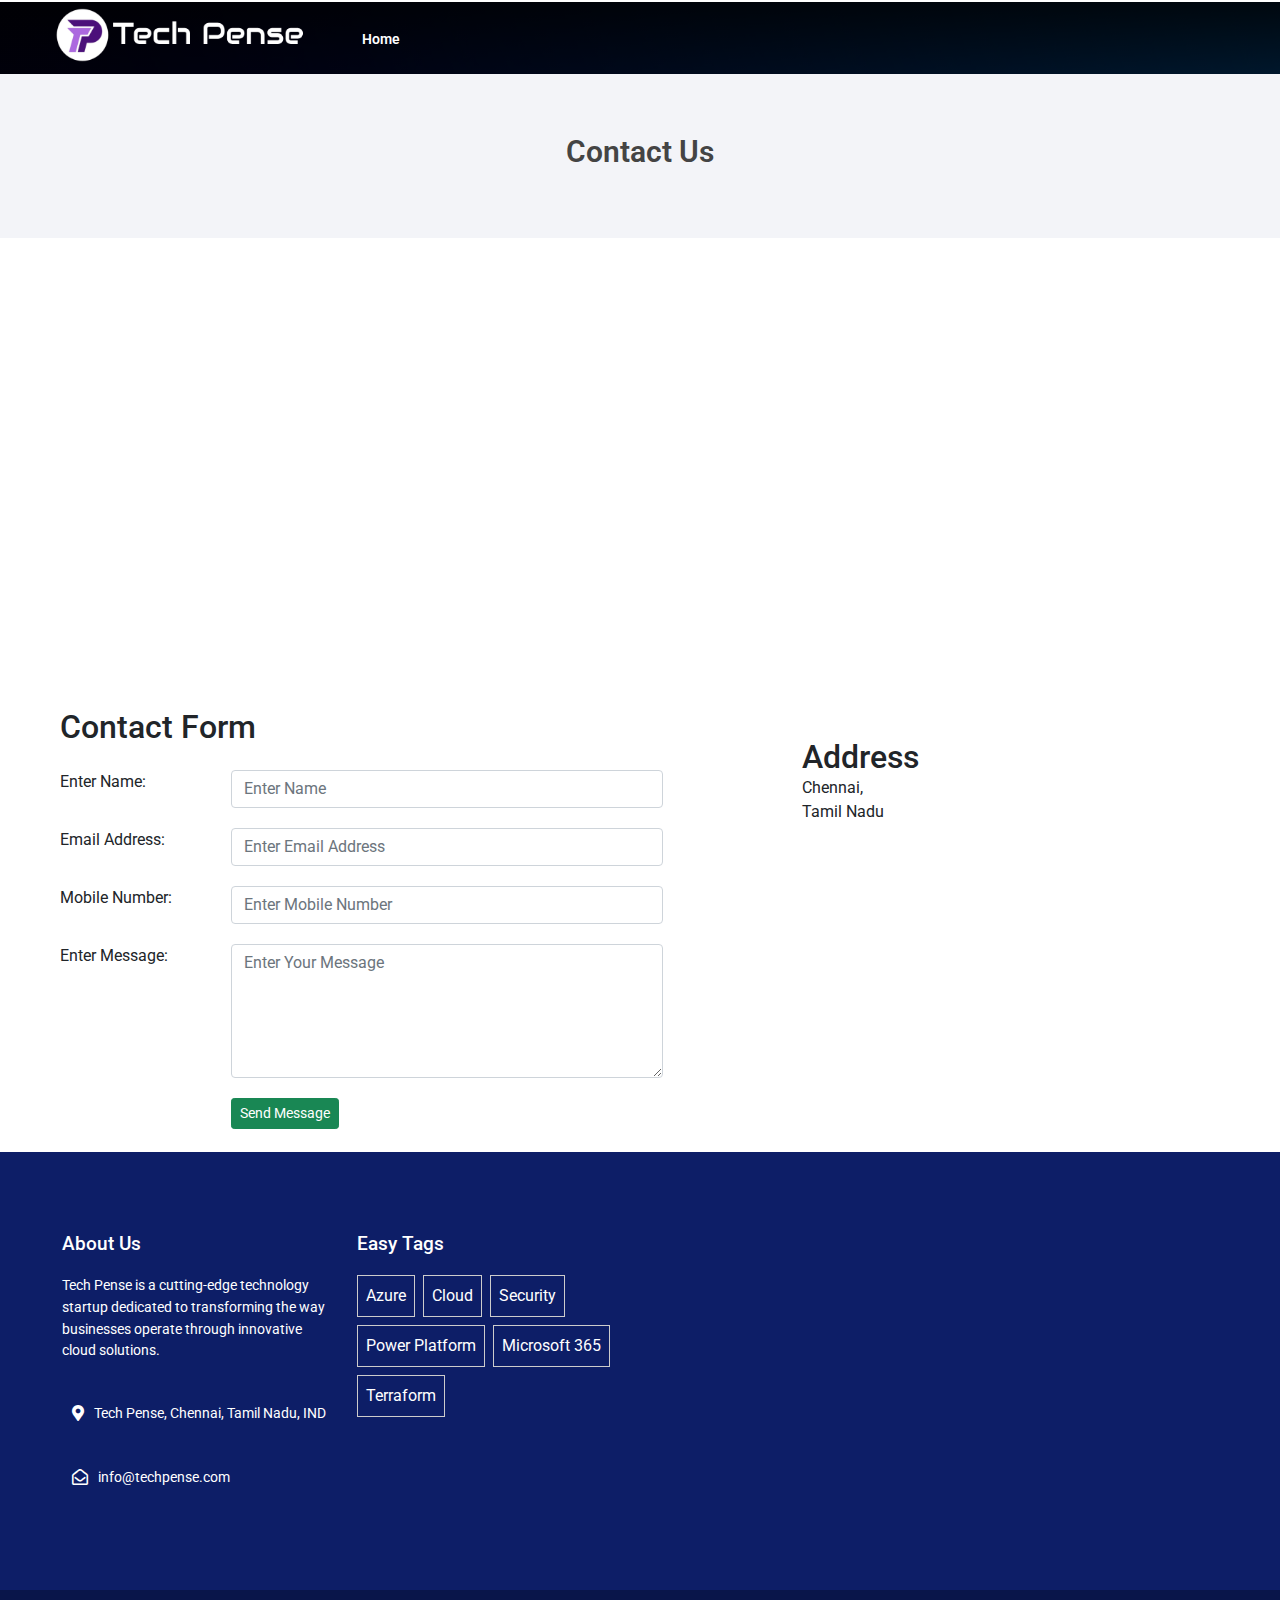
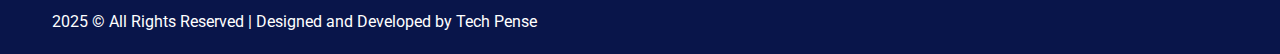
<file: contact_us.html>
<!doctype html>
<html lang="eng">
<head>
    <meta charset="utf-8">
    <meta name="viewport" content="width=device-width, initial-scale=1, shrink-to-fit=no">
    <title></title>
    <link rel="stylesheet" href="assets/css/bootstrap.min.css">
    <link rel="stylesheet" href="assets/css/fontawsom-all.min.css">
    <link rel="stylesheet" href="assets/plugins/testimonial/css/owl.carousel.min.css">
    <link rel="stylesheet" href="assets/plugins/testimonial/css/owl.theme.min.css">
    <link rel="stylesheet" href="assets/css/style.css">
</head>

<body>
    <!-- ***************************** Head Starts Here *********************************-->
    <div class="head-cover">
         <header id="menu-jk" class="container-fluid">
            <div class="container">
                <div class="row head-ro">
                    <div class="col-md-3 logo">
                        <img src="assets/images/logo_new.png" alt="">
                          

                                 <a class="d-md-none small-menu" data-bs-toggle="collapse" href="#collapseExample" role="button" aria-expanded="false" aria-controls="collapseExample">

                                <i class="fas d-lg-none  fa-bars"></i>
                           </a>
                    </div>
                    <div id="collapseExample" class="col-md-9  nav">
                        <ul>
                            <li><a href="index.html">Home</a></li>
                            <!--<li><a href="about_us.html">About Us</a></li>
                            <li><a href="services.html">Services</a></li>
                            <li><a href="contact_us.html">Contact Us</a></li>-->
                        </ul>
                    </div>
                </div>
            </div>

        </header>
    </div>

    <!--  ************************* Page Title Starts Here ************************** -->
<div class="page-nav no-margin row">
    <div class="container">
        <div class="row">
            <h2>Contact Us</h2>
            <!--<ul>
                <li> <a href="#"><i class="fas fa-home"></i> Home</a></li>
                <li><i class="fas fa-angle-double-right"></i> Services</li>
            </ul>-->
        </div>
    </div>
</div>
   
   


      <!--  ************************* Contact Us Starts Here ************************** -->


    <div style="margin-top:0px;" class="row no-margin">

        <iframe style="width:100%" src="https://www.google.com/maps/embed?pb=!1m14!1m12!1m3!1d249759.19784092825!2d79.10145254589841!3d12.009924873581818!2m3!1f0!2f0!3f0!3m2!1i1024!2i768!4f13.1!5e0!3m2!1sen!2sin!4v1448883859107"  height="450" frameborder="0" style="border:0" allowfullscreen></iframe>


    </div>

    <div class="row contact-rooo no-margin">
        <div class="container">
            <div class="row">


                <div style="padding:20px" class="col-sm-7">
                    <h2 >Contact Form</h2> <br>
                    <div class="row cont-row">
                        <div  class="col-sm-3"><label>Enter Name </label><span>:</span></div>
                        <div class="col-sm-8"><input type="text" placeholder="Enter Name" name="name" class="form-control input-sm"  ></div>
                    </div>
                    <div  class="row cont-row">
                        <div  class="col-sm-3"><label>Email Address </label><span>:</span></div>
                        <div class="col-sm-8"><input type="text" name="name" placeholder="Enter Email Address" class="form-control input-sm"  ></div>
                    </div>
                    <div  class="row cont-row">
                        <div  class="col-sm-3"><label>Mobile Number</label><span>:</span></div>
                        <div class="col-sm-8"><input type="text" name="name" placeholder="Enter Mobile Number" class="form-control input-sm"  ></div>
                    </div>
                    <div  class="row cont-row">
                        <div  class="col-sm-3"><label>Enter Message</label><span>:</span></div>
                        <div class="col-sm-8">
                            <textarea rows="5" placeholder="Enter Your Message" class="form-control input-sm"></textarea>
                        </div>
                    </div>
                    <div style="margin-top:10px;" class="row">
                        <div style="padding-top:10px;" class="col-sm-3"><label></label></div>
                        <div class="col-sm-8">
                            <button class="btn btn-success btn-sm">Send Message</button>
                        </div>
                    </div>
                </div>
                <div class="col-sm-5">

                    <div style="margin:50px" class="serv">





                        <h2 style="margin-top:10px;">Address</h2>

                       Chennai, <br>
                        Tamil Nadu
                        <!-- 23/H-2, Building<br>
                        TA, AUS District<br>
                        Phone:+91 9159669599<br>
                        Email:support@smarteyeapps.com<br>
                        Website:www.smarteyeapps.com.com<br> -->







                    </div>


                </div>

            </div>
        </div>

    </div>




<!--********************************* Footer Starts Here ********************************************-->

<!--********************************* Footer Starts Here ********************************************-->
<footer>
    <div class="container">
        <div class="row">
            <div class="col-md-3 about">
                <h2>About Us</h2>
                <p>Tech Pense is a cutting-edge technology startup dedicated to transforming the way businesses operate through innovative cloud solutions.</p>
                
                <div class="foot-address">
                    <div class="icon">
                        <i class="fas fa-map-marker-alt"></i>
                    </div>
                    <div class="addet">
                        Tech Pense,
                        Chennai,
                        Tamil Nadu, IND 
                    </div>
                </div>
                <div class="foot-address">
                    <div class="icon">
                        <i class="far fa-envelope-open"></i>
                    </div>
                    <div class="addet">
                        info@techpense.com
                    </div>
                </div>
                <!--<div class="foot-address">
                    <div class="icon">
                       <i class="fas fa-mobile-alt"></i>
                   </div>
                       <div class="addet">
                </div>
            </div>-->
        </div>      
        <!--<div class="col-md-3 glink">
            <ul>
                <li><a href="index.html"><i class="fas fa-angle-double-right"></i>Home</a></li>
                <li><a href="about_us.html"><i class="fas fa-angle-double-right"></i>About Us</a></li>
                <li><a href="services.html"><i class="fas fa-angle-double-right"></i>Services</a></li>
                <li><a href="blog.html"><i class="fas fa-angle-double-right"></i>Blog</a></li>
                <li><a href="pricing.html"><i class="fas fa-angle-double-right"></i>Gallery</a></li>
                <li><a href="contact_us.html"><i class="fas fa-angle-double-right"></i>Contact Us</a></li>
            </ul>
        </div>-->
        <div class="col-md-3 tags">
            <h2>Easy Tags</h2>
            <ul>
                <li>Azure</li>
                <li>Cloud</li>
                <li>Security</li>
                <li>Power Platform</li>
                <li>Microsoft 365</li>
                <li>Terraform</li>
            </ul>
        </div>
    </div>
</div>
</footer>
<div class="copy">
    <div class="container">
        <a href="https://www.techpense.com/">2025 &copy; All Rights Reserved | Designed and Developed by Tech Pense</a>
    </div>
</div>



</body>

<script src="assets/js/jquery-3.2.1.min.js"></script>
<script src="assets/js/bootstrap.min.js"></script>
<script src="assets/plugins/testimonial/js/owl.carousel.min.js"></script>
<script src="assets/plugins/scroll-fixed/jquery-scrolltofixed-min.js"></script>
<script src="assets/js/script.js"></script>
</html>
</file>
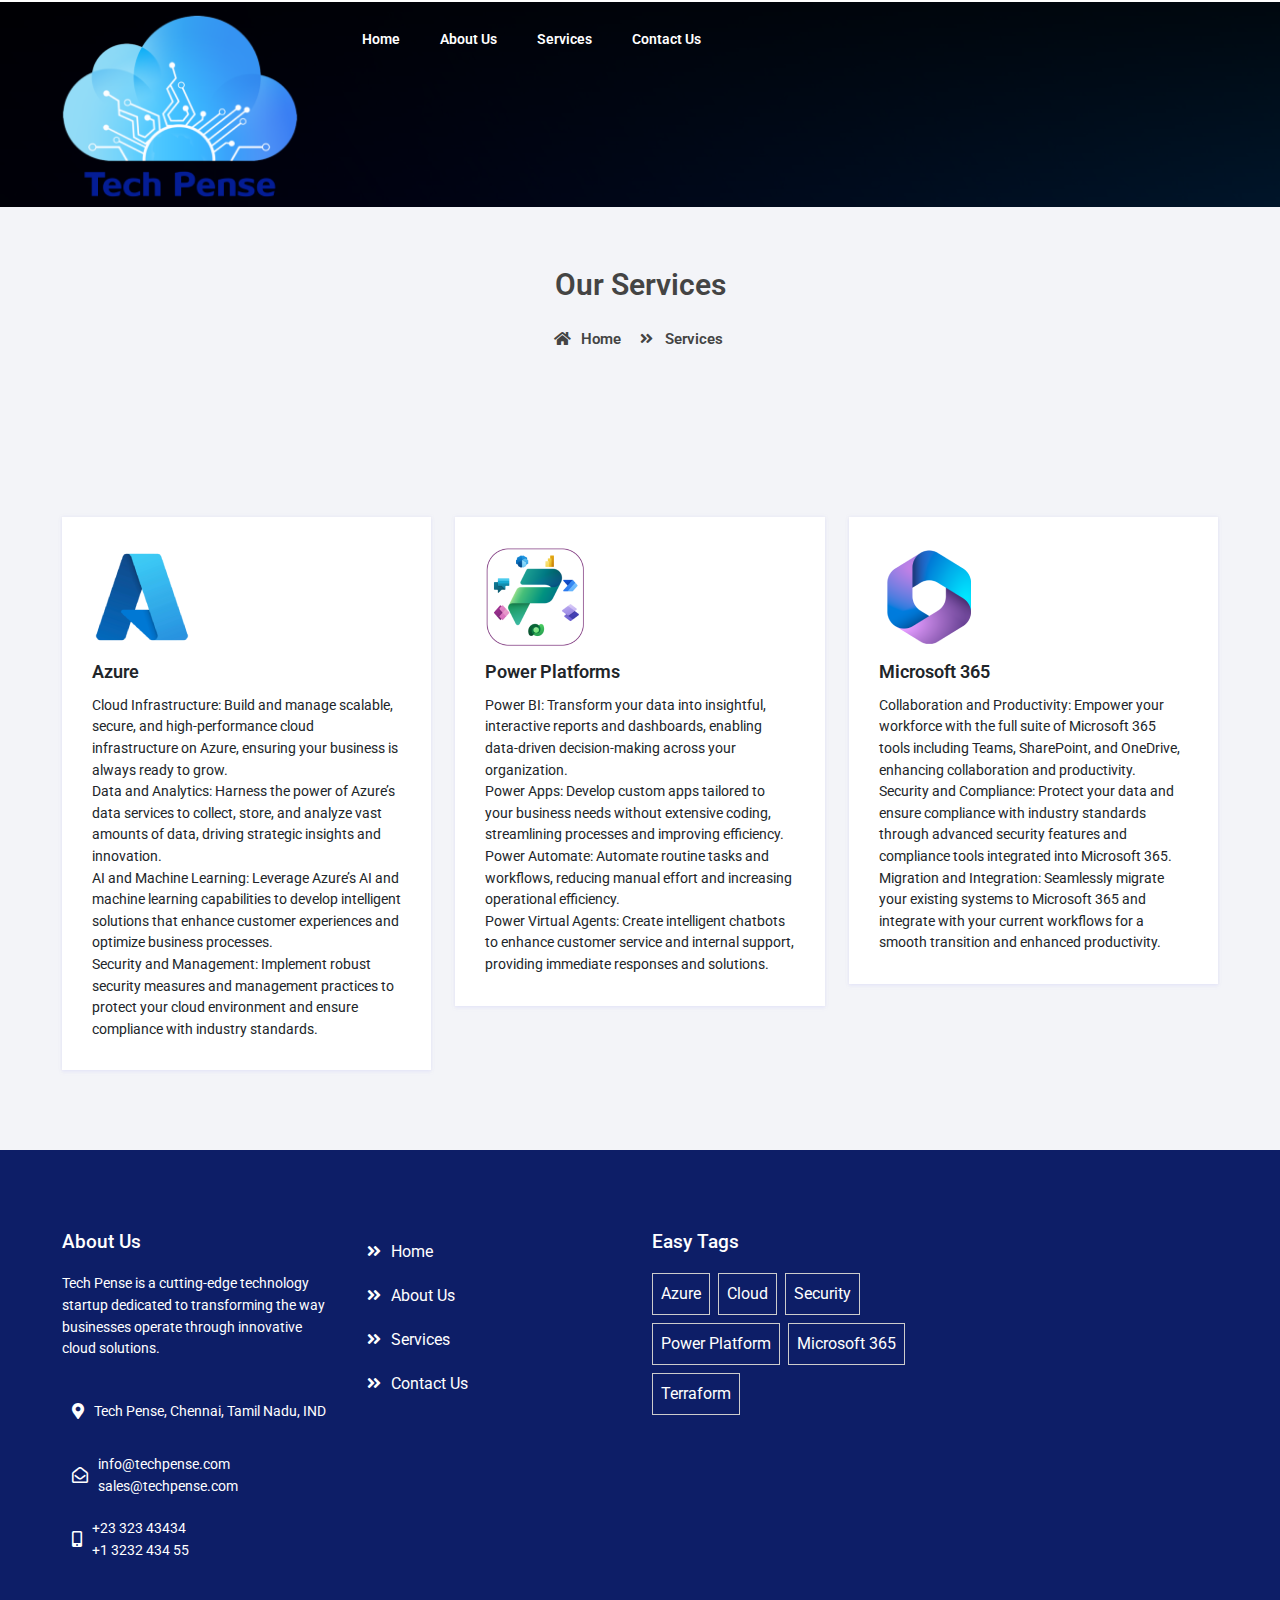
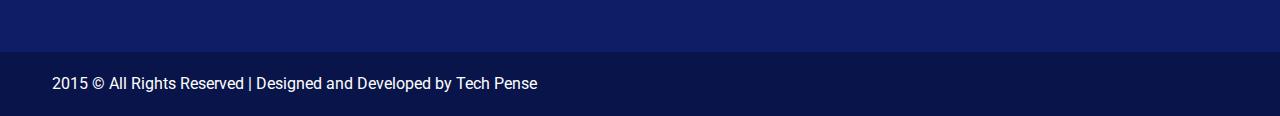
<file: services.html>
<!doctype html>
<html lang="eng">
<head>
    <meta charset="utf-8">
    <meta name="viewport" content="width=device-width, initial-scale=1, shrink-to-fit=no">
    <title></title>
    <link rel="stylesheet" href="assets/css/bootstrap.min.css">
    <link rel="stylesheet" href="assets/css/fontawsom-all.min.css">
    <link rel="stylesheet" href="assets/plugins/testimonial/css/owl.carousel.min.css">
    <link rel="stylesheet" href="assets/plugins/testimonial/css/owl.theme.min.css">
    <link rel="stylesheet" href="assets/css/style.css">
</head>

<body>
    <!-- ***************************** Head Starts Here *********************************-->
    <div class="head-cover">
         <header id="menu-jk" class="container-fluid">
            <div class="container">
                <div class="row head-ro">
                    <div class="col-md-3 logo">
                        <img src="assets/images/logo.png" alt="">
                          

                                 <a class="d-md-none small-menu" data-bs-toggle="collapse" href="#collapseExample" role="button" aria-expanded="false" aria-controls="collapseExample">

                                <i class="fas d-lg-none  fa-bars"></i>
                           </a>
                    </div>
                    <div id="collapseExample" class="col-md-9  nav">
                        <ul>
                            <li><a href="index.html">Home</a></li>
                            <li><a href="about_us.html">About Us</a></li>
                            <li><a href="services.html">Services</a></li>
                            <li><a href="contact_us.html">Contact Us</a></li>
                        </ul>
                    </div>
                </div>
            </div>

        </header>
    </div>

    <!--  ************************* Page Title Starts Here ************************** -->
<div class="page-nav no-margin row">
    <div class="container">
        <div class="row">
            <h2>Our Services</h2>
            <ul>
                <li> <a href="#"><i class="fas fa-home"></i> Home</a></li>
                <li><i class="fas fa-angle-double-right"></i> Services</li>
            </ul>
        </div>
    </div>
</div>
   
   

<!--*************** Features Starts Here ***************-->
<section id="services" class="features container-fluid">
    <div class="container">
       
        <div class="row mt-5 feature-row">
            
            <div class="col-md-4">
                <div class="feature-col">
                    <img src="assets/images/services/azure.png" alt="">
                    <h4>Azure</h4>
                    <p>Cloud Infrastructure: Build and manage scalable, secure, and high-performance cloud infrastructure on Azure, ensuring your business is always ready to grow.
                    <br>Data and Analytics: Harness the power of Azure’s data services to collect, store, and analyze vast amounts of data, driving strategic insights and innovation.
                    <br>AI and Machine Learning: Leverage Azure’s AI and machine learning capabilities to develop intelligent solutions that enhance customer experiences and optimize business processes.
                    <br>Security and Management: Implement robust security measures and management practices to protect your cloud environment and ensure compliance with industry standards.</p>
                </div>
            </div>
            
            <div class="col-md-4">
                <div class="feature-col">
                   <img src="assets/images/services/powericons.png" alt="">
                    <h4>Power Platforms</h4>
                    <p>Power BI: Transform your data into insightful, interactive reports and dashboards, enabling data-driven decision-making across your organization.
                    <br>Power Apps: Develop custom apps tailored to your business needs without extensive coding, streamlining processes and improving efficiency.
                    <br>Power Automate: Automate routine tasks and workflows, reducing manual effort and increasing operational efficiency.
                    <br>Power Virtual Agents: Create intelligent chatbots to enhance customer service and internal support, providing immediate responses and solutions.</p>
                </div>
            </div>  

            <div class="col-md-4">
                <div class="feature-col">
                   <img src="assets/images/services/Microsoft365.png" alt="">
                    <h4>Microsoft 365</h4>
                    <p>Collaboration and Productivity: Empower your workforce with the full suite of Microsoft 365 tools including Teams, SharePoint, and OneDrive, enhancing collaboration and productivity.
                    <br>Security and Compliance: Protect your data and ensure compliance with industry standards through advanced security features and compliance tools integrated into Microsoft 365.
                    <br>Migration and Integration: Seamlessly migrate your existing systems to Microsoft 365 and integrate with your current workflows for a smooth transition and enhanced productivity.</p>
                </div>
            </div>
            <!--
            <div class="col-md-4">
                <div class="feature-col">
                    <img src="assets/images/services/s4.png" alt="">
                    <h4>Cloud Based</h4>
                    <p>Accurate information of work. Visualization achieved through the board.</p>
                </div>
            </div>

            <div class="col-md-4">
                <div class="feature-col">
                   <img src="assets/images/services/s5.png" alt="">                        
                    <h4>Easy to Use</h4>
                    <p>Accurate information of work. Visualization achieved through the board.</p>
                </div>
            </div>

            <div class="col-md-4">
                <div class="feature-col">
                   <img src="assets/images/services/s6.png" alt="">
                    <h4>24 x 7 Support</h4>
                    <p>Accurate information of work. Visualization achieved through the board.</p>
                </div>
            </div>
            -->
        </div>
    </div>
</section>



<!--********************************* Footer Starts Here ********************************************-->

<!--********************************* Footer Starts Here ********************************************-->
<footer>
    <div class="container">
        <div class="row">
            <div class="col-md-3 about">
                <h2>About Us</h2>
                <p>Tech Pense is a cutting-edge technology startup dedicated to transforming the way businesses operate through innovative cloud solutions.</p>
                
                <div class="foot-address">
                    <div class="icon">
                        <i class="fas fa-map-marker-alt"></i>
                    </div>
                    <div class="addet">
                        Tech Pense,
                        Chennai,
                        Tamil Nadu, IND 
                    </div>
                </div>
                <div class="foot-address">
                    <div class="icon">
                        <i class="far fa-envelope-open"></i>
                    </div>
                    <div class="addet">
                        info@techpense.com <br>
                        sales@techpense.com
                    </div>
                </div>
                <div class="foot-address">
                    <div class="icon">
                       <i class="fas fa-mobile-alt"></i>
                   </div>
                   <div class="addet">
                    +23 323 43434 <br>
                    +1 3232 434 55
                </div>
            </div>
        </div>      
        <div class="col-md-3 glink">
            <ul>
                <li><a href="index.html"><i class="fas fa-angle-double-right"></i>Home</a></li>
                <li><a href="about_us.html"><i class="fas fa-angle-double-right"></i>About Us</a></li>
                <li><a href="services.html"><i class="fas fa-angle-double-right"></i>Services</a></li>
                <li><a href="contact_us.html"><i class="fas fa-angle-double-right"></i>Contact Us</a></li>
            </ul>
        </div>
        <div class="col-md-3 tags">
            <h2>Easy Tags</h2>
            <ul>
                <li>Azure</li>
                <li>Cloud</li>
                <li>Security</li>
                <li>Power Platform</li>
                <li>Microsoft 365</li>
                <li>Terraform</li>
            </ul>
        </div>
    </div>
</div>
</footer>
<div class="copy">
    <div class="container">
        <a href="https://www.techpense.com/">2015 &copy; All Rights Reserved | Designed and Developed by Tech Pense</a>        
    </div>
</div>



</body>

<script src="assets/js/jquery-3.2.1.min.js"></script>
<script src="assets/js/bootstrap.min.js"></script>
<script src="assets/plugins/testimonial/js/owl.carousel.min.js"></script>
<script src="assets/plugins/scroll-fixed/jquery-scrolltofixed-min.js"></script>
<script src="assets/js/script.js"></script>
</html>
</file>
<file: assets/css/style.css>
@charset "UTF-8";
@import url("https://fonts.googleapis.com/css2?family=Roboto:ital,wght@0,400;0,500;0,700;1,300&display=swap");
body {
  font-family: "Roboto", sans-serif;
  margin: 0;
  box-sizing: border-box;
  padding: 0;
}

* {
  margin: 0;
  padding: 0;
  box-sizing: border-box;
}

ul, ol {
  padding: 0;
  margin: 0;
}

li {
  list-style: none;
}

a {
  text-decoration: none;
}

a:hover {
  text-decoration: none;
}

p {
  margin: 0;
}

h1, h2, h3, h4, h5, h6 {
  margin: 0;
}

input:focus, input:active {
  box-shadow: none !important;
}

img {
  max-width: 100%;
}

.p-t-0 {
  padding-top: 0 !important;
}

.p-b-0 {
  padding-bottom: 0 !important;
}

section {
  padding: 3.125rem 0;
  position: relative;
  overflow: hidden;
}
@media screen and (max-width: 575.98px) {
  section {
    padding: 1.25rem 0;
  }
}
@media (min-width: 576px) and (max-width: 767.98px) {
  section {
    padding: 1.875rem 0;
  }
}

.container {
  max-width: 1170px;
}
@media screen and (max-width: 575px) {
  .container {
    padding: 0px 15px;
    max-width: 100%;
    width: 100%;
  }
}

.text-mute {
  color: #787a7d !important;
}

html {
  scroll-behavior: smooth;
}

.section-title {
  text-align: center;
}
.section-title span {
  background-color: rgba(66, 82, 249, 0.2);
  padding: 6px 20px;
  border-radius: 130px;
  font-weight: 600;
  font-size: 0.9rem;
  color: #4252f9;
}
.section-title h2 {
  font-weight: 600;
  margin: 15px 0px;
}
.section-title p {
  max-width: 600px;
  margin: auto;
}

header {
  padding-top: 2px;
}
header .head-ro {
  padding: 3px;
}
header .head-ro .logo img {
  max-width: 250px;
  padding-top: 1px;
}
header .head-ro .show {
  display: block !important;
}
@media only screen and (max-width: 767px) {
  header .head-ro .nav {
    display: none;
  }
}
header .head-ro .nav ul {
  width: 100%;
}
header .head-ro .nav ul li {
  float: left;
  padding: 20px;
}
@media only screen and (max-width: 860px) {
  header .head-ro .nav ul li {
    padding: 20px 12px;
  }
}
header .head-ro .nav ul li a {
  font-weight: 600;
  color: #ffffff;
  font-size: 0.9rem;
}
@media only screen and (max-width: 767px) {
  header .head-ro .nav ul li {
    float: none;
  }
}
header .head-ro .nav ul .btnll {
  float: right;
}
header .head-ro .nav ul .btnll .btn {
  box-shadow: 0 2px 5px 0 rgba(0, 0, 0, 0.16), 0 2px 10px 0 rgba(0, 0, 0, 0.12);
  font-weight: 500;
}
@media only screen and (max-width: 767px) {
  header .head-ro .nav ul .btnll .btn {
    width: 100%;
  }
}

.scroll-to-fixed-fixed {
  box-shadow: 0 2px 5px 0 rgba(0, 0, 0, 0.16), 0 2px 10px 0 rgba(0, 0, 0, 0.12);
  /*background-color: #FFF;*/
  background-image: linear-gradient(rgba(0, 0, 0, 0.9), rgba(0, 0, 0, 0.7)), url('../images/main-bg.jpg'); /* Replace with your image path */
}

.head-cover {
  margin-top: 2px;
  /*background-color: #f3f4f8;*/
    background-image: linear-gradient(rgba(0, 0, 0, 0.9), rgba(0, 0, 0, 0.7)), url('../images/main-bg.jpg'); /* Replace with your image path */

}

.small-menu {
  float: right;
  padding: 10px;
  padding-top: 16px;
  font-size: 1.4rem;
}
.small-menu i {
  color: #0d1e67;
}

.banner-container {
  background-color: #f3f4f8;
  padding-bottom: 100px;
}
/* New class to apply background image to the banner section */
.banner-with-bg {
  background-image: linear-gradient(rgba(0, 0, 0, 0.9), rgba(0, 0, 0, 0.7)), url('../images/cloud-office.jpg'); /* Replace with your image path */
  background-size: cover; /* Adjust as needed: contain, auto, etc. */
  background-position: center; /* Adjust as needed: top, bottom, left, right */
  background-repeat: no-repeat; /* Prevent image from repeating */
  padding-top: 150px; /* Add padding to make space for the background image */
  padding-bottom: 150px; /* Keep the original bottom padding */
  color: #fff; /* Adjust text color if needed for better visibility on the background */
}

.banner-container .banner-row .banner-txt {
  margin: auto;
}
.banner-container .banner-row .banner-txt h1 {
  margin-bottom: 50px;
  font-weight: 700;
  font-size: 3rem;
}
.banner-container .banner-row .banner-txt p {
  margin-bottom: 20px;
  font-size: 0.9rem;
  font-weight: 500;
}
.banner-container .banner-row .btn-row {
  margin-top: 50px;
}
.banner-container .banner-row .btn-row .btn {
  width: 200px;
  margin-right: 20px;
}
@media only screen and (max-width: 767px) {
  .banner-container .banner-row .btn-row .btn {
    width: 100%;
    margin-bottom: 20px;=
  }
}
.banner-container .banner-img {
  text-align: center;
}
.banner-container .banner-img img {
  max-width: 400px;
}
@media only screen and (max-width: 767px) {
  .banner-container .banner-img img {
    width: 100%;
  }
}

.key-featurecont {
  position: absolute;
  z-index: 999;
}
.key-featurecont .key-ro {
  margin-top: -52px;
  z-index: 999;
}
.key-featurecont .key-ro .keycol .key-cover {
  box-shadow: 4.871px 34.659px 30px 0px rgba(0, 0, 0, 0.06);
  background-color: #ffffff;
  display: flex;
  padding: 15px;
  border-radius: 8px;
}
.key-featurecont .key-ro .keycol .key-cover .logo-cc img {
  max-width: 75px;
}
.key-featurecont .key-ro .keycol .key-cover .text-cc {
  flex-grow: 1;
  margin: auto 0px;
  padding-left: 15px;
}
.key-featurecont .key-ro .keycol .key-cover .text-cc h3 {
  font-size: 1.2rem;
  font-weight: 600;
  margin-bottom: 10px;
}
.key-featurecont .key-ro .keycol .key-cover .text-cc p {
  font-size: 0.9rem;
}

.about-coo {
  background-color: #FFF;
  padding-top: 130px;
}
.about-coo .about-row {
  margin-top: 50px;
}
@media only screen and (max-width: 476px) {
  .about-coo .about-row {
    padding-top: 90px;
  }
}
.about-coo .about-row .about-img {
  text-align: center;
  margin: auto;
}
.about-coo .about-row .about-img img {
  max-width: 80%;
}
@media only screen and (max-width: 767px) {
  .about-coo .about-row .about-img img {
    width: 100%;
  }
}
@media only screen and (max-width: 476px) {
  .about-coo .about-row .about-img img {
    margin-bottom: 30px;
  }
}
.about-coo .about-row .about-text h1 {
  margin-bottom: 30px;
  font-size: 2rem;
  line-height: 40px;
}
.about-coo .about-row .about-text p {
  margin-bottom: 30px;
}
.about-coo .about-row .about-text .about-featur ul {
  width: 100%;
  margin-left: -10px;
}
.about-coo .about-row .about-text .about-featur ul li {
  padding: 10px;
  width: 50%;
  float: left;
  font-weight: 400;
}
.about-coo .about-row .about-text .about-featur ul li i {
  margin-right: 5px;
}

.page-nav {
  background-size: 100%;
  padding: 68px;
  text-align: center;
  padding-top: 60px;
  background-color: #f3f4f8;
}
.page-nav ul {
  float: none;
  margin: auto;
  width: auto;
  margin-top: 15px;
}
@media screen and (max-width: 992px) {
  .page-nav {
    background-size: auto;
  }
}
@media screen and (max-width: 767px) {
  .page-nav {
    padding-top: 100px;
  }
}
@media screen and (max-width: 356px) {
  .page-nav {
    padding-top: 200px;
  }
}
.page-nav h2 {
  font-size: 30px;
  width: 100%;
  font-weight: 600;
  color: #444;
}
@media screen and (max-width: 600px) {
  .page-nav h2 {
    font-size: 26px;
  }
}
.page-nav ul li {
  float: left;
  margin-right: 10px;
  margin-top: 10px;
  font-size: 16px;
  font-size: 0.93rem;
  font-weight: 600;
  color: #444;
}
.page-nav ul li i {
  width: 30px;
  text-align: center;
  color: #444;
}
.page-nav ul li a {
  color: #444;
  font-size: 0.93rem;
  font-weight: 600;
}

/* ===================================== Our Team Style  ================================== */
.our-team {
  padding: 50px;
}

@media screen and (max-width: 940px) {
  .our-team {
    padding: 50px 10px;
  }
}
.our-team .team-row {
  margin-top: 20px;
}

.our-team .team-row .single-usr {
  box-shadow: 0 2px 6px 0 rgba(218, 218, 253, 0.65), 0 2px 6px 0 rgba(206, 206, 238, 0.54);
  margin-bottom: 20px;
}

.our-team .team-row .single-usr img {
  width: 100%;
}

.our-team .team-row .single-usr .det-o {
  padding: 20px;
  background-color: #0363b0;
}

.our-team .team-row .single-usr .det-o h4 {
  color: #FFF;
  margin-bottom: 0px;
}

.our-team .team-row .single-usr .det-o i {
  color: #FFF;
}

.cont-row {
  margin-bottom: 20px;
}

.testimonial-container {
  background-color: #f3f4f8;
  padding: 50px;
}

@media screen and (max-width: 940px) {
  .testimonial-container {
    padding: 50px 10px;
  }
}
.testimonial-container .float-auto {
  float: none;
  margin: auto;
}

.testimonial {
  padding: 70px 30px 50px;
  margin: 50px 30px 30px;
  border: 1px solid #007bfc;
  background-color: #FFF;
  box-shadow: 4.871px 10px 8px 0px rgba(0, 0, 0, 0.06);
  position: relative;
}

.testimonial .pic {
  width: 100px;
  height: 100px;
  border-radius: 50%;
  border: 5px solid #007bfc;
  overflow: hidden;
  margin: 0 auto;
  position: absolute;
  top: -50px;
  left: 0;
  right: 0;
}

.testimonial .pic img {
  width: 100%;
  height: auto;
}

.testimonial .description {
  font-size: 15px;
  color: #5e595b;
  line-height: 27px;
  text-align: center;
  margin: 0;
  position: relative;
  padding-left: 40px;
  padding-right: 40px;
}

.testimonial .description:before {
  content: "";
  font-family: "Font Awesome 5 Free";
  font-weight: 900;
  font-size: 25px;
  color: #007bfc;
  position: absolute;
  top: 0;
  left: -2px;
}

.testimonial .title {
  display: inline-table;
  padding: 10px;
  margin: 0 auto;
  background: #fff;
  border: 1px solid #007bfc;
  font-size: 20px;
  font-weight: 700;
  color: #007bfc;
  letter-spacing: 1px;
  text-transform: uppercase;
  position: absolute;
  bottom: -22px;
  left: 0;
  right: 0;
}

.testimonial .post {
  font-size: 15px;
  color: #007bfc;
}

.owl-theme .owl-controls {
  width: 100%;
  height: 50px;
  opacity: 1;
  position: absolute;
  top: 38%;
}

.owl-theme .owl-controls .owl-buttons div {
  width: 50px;
  height: 50px;
  line-height: 40px;
  border-radius: 0;
  background: transparent;
}

.owl-prev {
  position: absolute;
  left: -5%;
}

.owl-next {
  position: absolute;
  right: -5%;
}

.owl-prev:after,
.owl-next:after {
  content: "";
  font-family: "Font Awesome 5 Free";
  font-weight: 900;
  font-size: 30px;
  color: #007bfc;
  opacity: 1;
}

.owl-next:after {
  content: "";
}

@media only screen and (max-width: 479px) {
  .testimonial {
    padding: 70px 10px 30px;
  }

  .testimonial .description:before {
    top: -20px;
  }

  .testimonial .title {
    font-size: 12px;
  }

  .testimonial .post {
    font-size: 11px;
  }
}
.no-margin {
  margin: 0px;
}

/* =================== Blog Style Starts Here =================== */
.blog {
  padding: 50px;
  background-color: #ffffff;
}

@media screen and (max-width: 990px) {
  .blog {
    padding: 0px 10px;
  }
}
@media screen and (max-width: 1199px) {
  .blog .container {
    max-width: 100%;
  }
}
.blog .blog-singe {
  box-shadow: 0 2px 6px 0 rgba(218, 218, 253, 0.65), 0 2px 6px 0 rgba(206, 206, 238, 0.54);
  border-radius: 2px;
  background-color: #FFF;
  margin-bottom: 30px;
}

.blog .blog-singe .blog-img-tab {
  padding: 0px;
}

.blog .blog-singe .blog-content-tab {
  padding: 15px;
}

.blog .blog-singe .blog-content-tab h2 {
  font-size: 19px;
}

.blog .blog-singe .blog-content-tab i {
  margin-right: 10px;
  font-size: 12px;
}

.blog .blog-singe .blog-content-tab i small {
  margin-left: 5px;
  font-size: 100%;
}

.blog .blog-singe .blog-content-tab .blog-desic {
  margin-top: 8px;
  font-size: 0.9rem;
  text-indent: 20px;
  margin-bottom: 10px;
}

.blog .blog-singe .blog-content-tab a {
  color: #007bfc;
  font-size: 12px;
  font-weight: 600;
}

.blog .blog-singe .blog-content-tab a i {
  margin-left: 15px;
  font-size: 13px;
}

.blog-row {
  margin-top: 20px;
}

.features {
  padding: 50px;
  background-color: #f3f4f8;
}
@media screen and (max-width: 940px) {
  .features {
    padding: 30px 10px;
  }
}
.features .feature-row {
  margin-top: 30px;
}
.features .feature-row .feature-col {
  text-align: left;
  background-color: #FFF;
  padding: 30px;
  margin-bottom: 30px;
  box-shadow: 0 2px 3px 0 rgba(218, 218, 253, 0.35), 0 0px 3px 0 rgba(206, 206, 238, 0.35);
}
.features .feature-row .feature-col img {
  margin-bottom: 15px;
}
.features .feature-row .feature-col i {
  font-size: 2.5rem;
  margin-bottom: 20px;
  color: #28a745;
}
.features .feature-row .feature-col:hover {
  box-shadow: 0 2px 5px 0 rgba(0, 0, 0, 0.16), 0 2px 10px 0 rgba(0, 0, 0, 0.12);
}
.features .feature-row .feature-col h4 {
  font-size: 1.1rem;
  font-weight: 600;
  margin-bottom: 12px;
}
.features .feature-row .feature-col p {
  font-size: 0.9rem;
}

.more-features {
  padding: 50px;
  background-color: #fff;
}
@media screen and (max-width: 940px) {
  .more-features {
    padding: 30px 10px;
  }
}
.more-features .more-featur-ro {
  margin-top: 20px;
}
.more-features .more-featur-ro .more-feat {
  display: flex;
  margin-bottom: 30px;
}
.more-features .more-featur-ro .more-feat .icon {
  padding: 15px;
}
.more-features .more-featur-ro .more-feat .icon img {
  width: 110px;
}
.more-features .more-featur-ro .more-feat .detail {
  padding: 15px;
}

/* ===================================== Footer Cover Style  ================================== */
.footer-ablove {
  padding: 30px;
  background-color: #007bfc;
  color: #FFF;
  font-size: 1.5rem;
}

.footer-ablove .btn {
  float: right;
  background-color: #FFF;
  font-family: "mouse-500", Arial, Helvetica, sans-serif;
}

footer {
  padding: 80px 50px;
  background-color: #0d1e67;
  color: #FFF;
}

@media screen and (max-width: 940px) {
  footer {
    padding: 50px 10px;
  }
}
footer h2 {
  font-size: 1.2rem;
  margin-bottom: 20px;
}

footer .about p {
  font-size: 0.9em;
  margin-bottom: 20px;
}

footer .about .foot-address {
  display: flex;
}

footer .about .foot-address .icon {
  padding: 20px 10px;
}

footer .about .foot-address .addet {
  font-size: 0.9rem;
  margin: auto 0px;
}

footer .fotblog .blohjb {
  margin-bottom: 10px;
}

footer .fotblog .blohjb p {
  font-size: 0.9rem;
}

footer .fotblog .blohjb span {
  font-size: 0.9rem;
}

footer .glink ul li {
  padding: 10px;
}

footer .glink ul li i {
  margin-right: 10px;
}

footer .glink ul li a {
  color: #FFF;
}

footer .tags ul li {
  float: left;
  padding: 8px;
  margin-right: 8px;
  margin-bottom: 8px;
  border: 1px solid #CCC;
}

.copy {
  padding: 20px;
  background-color: #09154a;
  color: #FFF;
}

.copy a {
  color: #FFF;
}

.copy span {
  float: right;
}

.copy span i {
  margin-right: 20px;
}

.cop-ck {
  padding: 20px;
  background-color: #ffffffbd;
}
.cop-ck h2 {
  font-size: 1.2rem;
  margin-bottom: 20px;
}


/*Start of Additional Custom CSS Added by Sethil*/
/* button at home page banner */
.btn-new {
  font-size: x-large;
  color: #fff;
  background-color: #0d6efd;
  border-color: #0d6efd
}

.btn-new:hover {
  color: #fff;
  background-color: #0b5ed7;
  border-color: #0a58ca
}

.btn-check:focus+.btn-new,
.btn-new:focus {
  color: #fff;
  background-color: #0b5ed7;
  border-color: #0a58ca;
  box-shadow: 0 0 0 .25rem rgba(49, 132, 253, .5)
}

.btn-check:active+.btn-new,
.btn-check:checked+.btn-new,
.btn-new.active,
.btn-new:active,
.show>.btn-new.dropdown-toggle {
  color: #fff;
  background-color: #0a58ca;
  border-color: #0a53be
}

/* Banner 2 at home page*/
.banner-section {
  display: flex;
  align-items: center;
  justify-content: space-between;
  background-color: #f9f9f9; /* Light background */
  padding: 150px 300px;
  border-radius: 8px;
  box-shadow: 0 2px 8px rgba(0, 0, 0, 0.1);
  overflow: hidden; /* Clip the zooming image */
  animation: riseIn 5s ease-out forwards; /* Apply the rise-in animation */

}

.banner-image-container {
  flex: 0 0 50%;
  border-radius: 8px;
  overflow: hidden;
  transform-origin: center; /* Set the origin for the zoom */
  /*animation: zoomOut 5s infinite alternate; /* Apply the zoom animation */
}

.banner-image {
  width: 100%;
  height: auto;
  display: block; /* Prevent extra space below image */
  transform: scale(1.1); /* Initial slight zoom for the out effect */
}

.banner-content {
  flex: 0 0 45%;
  text-align: left;
}

.banner-title {
  font-size: 2.5em;
  font-weight: bold;
  color: #333;
  margin-bottom: 15px;
}

.banner-subtitle {
  font-size: 1em;
  color: #666;
  margin-bottom: 20px;
}

.banner-button {
  display: inline-block;
  padding: 12px 24px;
  background-color: #007bff; /* Example primary color */
  color: white;
  text-decoration: none;
  border-radius: 5px;
  font-weight: bold;
  transition: background-color 0.3s ease;
}

.banner-button:hover {
  background-color: #0056b3;
}

@keyframes zoomOut {
  0% {
      transform: scale(1.1);
  }
  100% {
      transform: scale(1);
  }
}

/* Responsive adjustments */
@media (max-width: 768px) {
  .banner-section {
      flex-direction: column;
      align-items: center;
      text-align: center;
      padding: 30px;
  }

  .banner-image-container {
      width: 80%;
      margin-bottom: 20px;
  }

  .banner-content {
      width: 80%;
      text-align: center;
  }

  .banner-title {
      font-size: 2em;
  }

  .banner-button {
      width: 100%;
  }
}

/* Section/Container riseon while scroll*/
.rise-on-scroll {
  opacity: 0; /* Initially hidden */
  transform: translateY(50px); /* Start slightly below */
  transition: opacity 0.8s ease-out, transform 0.8s ease-out; /* Smooth transition */
}

.rise-on-scroll.active {
  opacity: 1; /* Fade in */
  transform: translateY(0); /* Move to its normal position */
}

/* Example styling for the section/container itself */
.your-section {
  background-color: #f9f9f9;
  padding: 80px 20px;
  text-align: center;
  margin-bottom: 40px; /* Add some space between sections */
}
  
/*who we are section*/
.who-we-are-section {
  background: linear-gradient(135deg, #0a1128, #001f54); /* Dark gradient background */
  color: #fff;
  padding: 80px 40px;
  text-align: left;
}

.container {
  max-width: 1200px;
  margin: 0 auto;
}

.section-title {
  font-size: 2.8em;
  font-weight: bold;
  margin-bottom: 40px;
  /*opacity: 0;
  transform: translateY(30px);
  transition: opacity 0.8s ease-out, transform 0.8s ease-out;*/
}

.section-title.active {
  opacity: 1;
  transform: translateY(0);
}

.about-us-text {
  font-size: 1.1em;
  line-height: 1.8;
  margin-bottom: 30px;
  opacity: 0;
  transform: translateY(30px);
  transition: opacity 0.8s ease-out 0.2s, transform 0.8s ease-out 0.2s; /* Delay for staggered effect */
}

.about-us-text.active {
  opacity: 1;
  transform: translateY(0);
}

.vision-mission-container {
  display: flex;
  gap: 40px;
  opacity: 0;
  transform: translateY(30px);
  transition: opacity 0.8s ease-out 0.4s, transform 0.8s ease-out 0.4s; /* Further delay */
}

.vision-mission-container.active {
  opacity: 1;
  transform: translateY(0);
}

.vision, .mission {
  flex: 1;
}

.vision-title, .mission-title {
  font-size: 1.6em;
  font-weight: bold;
  margin-bottom: 15px;
}

.vision-content, .mission-content {
  font-size: 1em;
  line-height: 1.6;
  color: #ddd;
}

/* JavaScript for scroll animation */
.hidden {
  opacity: 0;
  transform: translateY(30px);
  transition: opacity 0.8s ease-out, transform 0.8s ease-out;
}

.show {
  opacity: 1;
  transform: translateY(0);
}

/*solution*/
.solutions-section {
  padding: 80px 40px;
  text-align: center;
  background-image: linear-gradient(rgba(0, 0, 0, 0.5), rgba(0, 0, 0, 0.5)), url('../images/main-bg.jpg'); /* Replace with your image path */
}

.container {
  max-width: 1200px;
  margin: 0 auto;
}


.section-title {
  font-size: 2.5em;
  font-weight: bold;
  margin-bottom: 60px;
}

.section-title.active {
  opacity: 1;
  transform: translateY(0);
}

.solutions-grid {
  display: grid;
  grid-template-columns: repeat(auto-fit, minmax(300px, 1fr));
  gap: 30px;
}

.solution-card {
  /*background-color: #1e273a; /* Dark card background */
  border-radius: 10px;
  padding: 30px;
  text-align: left;
  opacity: 0;
  transform: translateY(30px);
  transition: opacity 0.8s ease-out, transform 0.8s ease-out;
}

.solution-card.active {
  opacity: 1;
  transform: translateY(0);
}

.card-image-container {
  border-radius: 8px;
  overflow: hidden;
  margin-bottom: 20px;
  height: 180px; /* Adjust as needed */
  display: flex;
  align-items: center;
  justify-content: center;
}

.card-image {
  width: 100%;
  height: 100%;
  object-fit: cover;
}

.card-title {
  font-size: 1.4em;
  font-weight: bold;
  margin-bottom: 15px;
  color: #ffffff;
}

.card-description {
  font-size: 1em;
  line-height: 1.6;
  color: #ddd;
}

/* JavaScript for scroll animation */
.hidden {
  opacity: 0;
  transform: translateY(30px);
  transition: opacity 0.8s ease-out, transform 0.8s ease-out;
}

.show {
  opacity: 1;
  transform: translateY(0);
}

/*Section types*/
.types-section {
  padding: 80px 40px;
  display: flex;
  justify-content: center;
  align-items: center;
  min-height: 100vh; /* Make it full viewport height for demonstration */
  /*background-image: linear-gradient(rgba(0, 0, 0, 0.5), rgba(0, 0, 0, 0.5)), url('../images/main-bg.jpg');*/ /* Replace with your image path */
  bacground-color:#FFFFFF;
}

.types-container {
  max-width: 1200px;
  display: flex;
  gap: 60px;
  align-items: flex-start; /* Align items to the top */
}

.image-container {
  flex: 0 0 45%;
  border-radius: 10px;
  overflow: hidden;
  box-shadow: 0 4px 12px rgba(0, 0, 0, 0.3);
  opacity: 0;
  transform: translateY(50px);
  transition: opacity 0.8s ease-out, transform 0.8s ease-out;
}

.image-container.active {
  opacity: 1;
  transform: translateY(0);
}

.image-container img {
  width: 100%;
  height: auto;
  display: block;
}

.content-container {
  flex: 0 0 50%;
  text-align: left;
}

.section-title {
  font-size: 2.5em;
  font-weight: bold;
  margin-bottom: 30px;
  opacity: 0;
  color: #FFFFFF;
}

.section-title.active {
  opacity: 1;
  transform: translateY(0);
}

.types-section-title {
  font-size: 2.5em;
  font-weight: bold;
  margin-bottom: 30px;
  opacity: 0;
  color: #001f54;
}

.types-section-title.active {
  opacity: 1;
  transform: translateY(0);
}


.types-item {
  margin-bottom: 25px;
  opacity: 0;
  transform: translateY(50px);
  transition: opacity 0.8s ease-out, transform 0.8s ease-out;
}

.types-item.active {
  opacity: 1;
  transform: translateY(0);
}

.types-number {
  display: inline-block;
  width: 30px;
  height: 30px;
  border-radius: 50%;
  background-color: #007bff; /* Example accent color */
  color: #fff;
  font-weight: bold;
  text-align: center;
  line-height: 30px;
  margin-right: 15px;
}

.types-title-text {
  font-size: 1.4em;
  font-weight: bold;
  margin-bottom: 8px;
  display: block;
  color: #001f54;
}

.types-description {
  font-size: 1em;
  line-height: 1.6;
  color: #001f54;
}

/* JavaScript for scroll animation */
.rise-on-scroll {
  opacity: 0;
  transform: translateY(50px);
  transition: opacity 0.8s ease-out, transform 0.8s ease-out;
}

.rise-on-scroll.active {
  opacity: 1;
  transform: translateY(0);
}

/* cloud-solution section */
.cloud-solutions-section {
  padding: 150px 100px;
  text-align: left;
}

.container {
  max-width: 1200px;
  margin: 0 auto;
}

.section-title {
  font-size: 2.5em;
  font-weight: bold;
  margin-bottom: 60px;
  opacity: 0;
  transform: translateY(30px);
  transition: opacity 0.8s ease-out, transform 0.8s ease-out;
}

.section-title.active {
  opacity: 1;
  transform: translateY(0);
}

.solutions-overview {
  display: grid;
  grid-template-columns: repeat(2, 1fr); /* Create two equal columns */
  gap: 30px;
  margin-bottom: 40px;
}

.borderline-green{
  border:solid #05fc95 2px;
}

.borderline-teal{
  border:solid #03f7ff 2px;
}


.borderline-blue{
  border:solid #007bfc 2px;
}


.solution-box {
  background-color: #1e293b; /* Darker card background */
  border-radius: 10px;
  padding: 30px;
  opacity: 0;
  transform: translateY(30px);
  transition: opacity 0.8s ease-out, transform 0.8s ease-out;
}

.solution-box.active {
  opacity: 1;
  transform: translateY(0);
}

/* Target the AI and Machine Learning box to span two columns */
.solution-box:last-child {
  grid-column: 1 / span 2;
}

.solution-title {
  font-size: 1.6em;
  font-weight: bold;
  margin-bottom: 15px;
  color: #ffffff;
}

.solution-description {
  font-size: 1em;
  line-height: 1.7;
  color: #ddd;
}

.image-container {
  float: right; /* Float image to the right */
  max-width: 500px;
  width: 100%;
  border-radius: 10px;
  overflow: hidden;
  box-shadow: 0 4px 12px rgba(0, 0, 0, 0.3);
  opacity: 0;
  transform: translateX(50px); /* Slide in from right */
  transition: opacity 0.8s ease-out 0.5s, transform 0.8s ease-out 0.5s;
}

.image-container.active {
  opacity: 1;
  transform: translateX(0);
}

.image-container img {
  width: 100%;
  height: auto;
  display: block;
}

.clearfix::after {
  content: "";
  display: table;
  clear: both;
}

/* Reusing rising up animation styles */
.rise-on-scroll {
  opacity: 0;
  transform: translateY(30px);
  transition: opacity 0.8s ease-out, transform 0.8s ease-out;
}

.rise-on-scroll.active {
  opacity: 1;
  transform: translateY(0);
}

/* New styles for two-column layout */
.cloud-solutions-section {
  display: flex; /* Enable flexbox for the section */
  align-items: center; /* Vertically align content */
  justify-content: space-between; /* Space out text and image */
  background-image: linear-gradient(rgba(0, 0, 0, 0.5), rgba(0, 0, 0, 0.5)), url('../images/main-bg.jpg'); /* Replace with your image path */

}

.text-content {
  flex: 1; /* Allow text content to take up available space */
  margin-right: 30px; /* Add some spacing between text and image */
}

.image-side {
  flex: 1; /* Allow image side to take up available space */
  text-align: right; /* Align image to the right */
}

/* Adjustments for solutions-overview within the text column */
.text-content .solutions-overview {
  margin-bottom: 0; /* Remove extra bottom margin */
}

/*power-platform-section*/
.container {
  max-width: 1200px;
  margin: 0 auto;
}

.section-title {
  font-size: 2.5em;
  font-weight: bold;
  margin-bottom: 60px;
  opacity: 0;
  transform: translateY(30px);
  transition: opacity 0.8s ease-out, transform 0.8s ease-out;
}

.section-title.active {
  opacity: 1;
  transform: translateY(0);
}

.rise-on-scroll {
  opacity: 0;
  transform: translateY(30px);
  transition: opacity 0.8s ease-out, transform 0.8s ease-out;
}

.rise-on-scroll.active {
  opacity: 1;
  transform: translateY(0);
}

/* New styles for Power Platform section */
.power-platform-section {
  padding: 150px 80px;
  background-color: #1e293b; /* Darker section background */
}

.capabilities-grid {
  display: flex; /* Change to flexbox for inline layout */
  gap: 10px;
  margin-bottom: 40px;
}

.capability-box {
  flex: 1; /* Allow boxes to take equal width if needed */
  padding: 10px;
  width: 100px;
  border-radius: 8px;
  text-align: justify;
  opacity: 0;
  transform: translateY(30px);
  transition: opacity 0.8s ease-out, transform 0.8s ease-out;
}

.capability-box.active {
  opacity: 1;
  transform: translateY(0);
}

.capability-icon {
  font-size: 2em; /* Adjust icon size */
  margin-bottom: 15px;
  color: #007bff; /* Example accent color */
}

.capability-title {
  font-size: 1.4em;
  font-weight: bold;
  margin-bottom: 10px;
  color: #ffffff;
}

.capability-description {
  font-size: 1em;
  line-height: 1.6;
  color: #ddd;
  justify-content: left;
}

.section-with-image {
  display: flex;
  align-items: center;
  justify-content: space-between;
}

.left-content {
  flex: 1;
  margin-right: 40px;
}

.right-image {
  flex: 1;
  text-align: right;
}

.right-image img {
  max-width: 80%;
  height: auto;
  border-radius: 8px;
  box-shadow: 0 4px 12px rgba(0, 0, 0, 0.3);
  opacity: 0;
  transform: translateX(50px);
  transition: opacity 0.8s ease-out 0.5s, transform 0.8s ease-out 0.5s;
}

.right-image.active img {
  opacity: 1;
  transform: translateX(0);
}

/* Placeholder for icons (replace with actual icons or image paths) */
.icon-power-bi::before { content: "📊"; }
.icon-power-apps::before { content: "📱"; }
.icon-power-automate::before { content: "⚡"; }


/* Contact button styling to match navigation */
.contact-button {
  display: inline-block;
  padding: 15px 30px;
  text-decoration: none;
  color: #000; /* Black text */
  background-color: #69f0ae; /* Bright green color */
  border-radius: 50px; /* Pill shape */
  font-weight: bold;
  transition: background-color 0.3s ease;
}

.contact-button:hover {
  background-color: #8affc9; /* Slightly lighter green on hover */
}

.location-text {
  margin-top: 20px;
  font-size: 0.9em;
  color: #ddd;
}


/*End of Additional Custom CSS Added by Sethil*/
/*# sourceMappingURL=style.css.map */
</file>
<file: assets/css/fontawsom-all.min.css>
/*!
 * Font Awesome Free 5.3.1 by @fontawesome - https://fontawesome.com
 * License - https://fontawesome.com/license/free (Icons: CC BY 4.0, Fonts: SIL OFL 1.1, Code: MIT License)
 */
.fa,.fab,.fal,.far,.fas{-moz-osx-font-smoothing:grayscale;-webkit-font-smoothing:antialiased;display:inline-block;font-style:normal;font-variant:normal;text-rendering:auto;line-height:1}.fa-lg{font-size:1.33333em;line-height:.75em;vertical-align:-.0667em}.fa-xs{font-size:.75em}.fa-sm{font-size:.875em}.fa-1x{font-size:1em}.fa-2x{font-size:2em}.fa-3x{font-size:3em}.fa-4x{font-size:4em}.fa-5x{font-size:5em}.fa-6x{font-size:6em}.fa-7x{font-size:7em}.fa-8x{font-size:8em}.fa-9x{font-size:9em}.fa-10x{font-size:10em}.fa-fw{text-align:center;width:1.25em}.fa-ul{list-style-type:none;margin-left:2.5em;padding-left:0}.fa-ul>li{position:relative}.fa-li{left:-2em;position:absolute;text-align:center;width:2em;line-height:inherit}.fa-border{border:.08em solid #eee;border-radius:.1em;padding:.2em .25em .15em}.fa-pull-left{float:left}.fa-pull-right{float:right}.fa.fa-pull-left,.fab.fa-pull-left,.fal.fa-pull-left,.far.fa-pull-left,.fas.fa-pull-left{margin-right:.3em}.fa.fa-pull-right,.fab.fa-pull-right,.fal.fa-pull-right,.far.fa-pull-right,.fas.fa-pull-right{margin-left:.3em}.fa-spin{animation:fa-spin 2s infinite linear}.fa-pulse{animation:fa-spin 1s infinite steps(8)}@keyframes fa-spin{0%{transform:rotate(0deg)}to{transform:rotate(1turn)}}.fa-rotate-90{-ms-filter:"progid:DXImageTransform.Microsoft.BasicImage(rotation=1)";transform:rotate(90deg)}.fa-rotate-180{-ms-filter:"progid:DXImageTransform.Microsoft.BasicImage(rotation=2)";transform:rotate(180deg)}.fa-rotate-270{-ms-filter:"progid:DXImageTransform.Microsoft.BasicImage(rotation=3)";transform:rotate(270deg)}.fa-flip-horizontal{-ms-filter:"progid:DXImageTransform.Microsoft.BasicImage(rotation=0, mirror=1)";transform:scaleX(-1)}.fa-flip-vertical{transform:scaleY(-1)}.fa-flip-horizontal.fa-flip-vertical,.fa-flip-vertical{-ms-filter:"progid:DXImageTransform.Microsoft.BasicImage(rotation=2, mirror=1)"}.fa-flip-horizontal.fa-flip-vertical{transform:scale(-1)}:root .fa-flip-horizontal,:root .fa-flip-vertical,:root .fa-rotate-90,:root .fa-rotate-180,:root .fa-rotate-270{-webkit-filter:none;filter:none}.fa-stack{display:inline-block;height:2em;line-height:2em;position:relative;vertical-align:middle;width:2em}.fa-stack-1x,.fa-stack-2x{left:0;position:absolute;text-align:center;width:100%}.fa-stack-1x{line-height:inherit}.fa-stack-2x{font-size:2em}.fa-inverse{color:#fff}.fa-500px:before{content:"\f26e"}.fa-accessible-icon:before{content:"\f368"}.fa-accusoft:before{content:"\f369"}.fa-ad:before{content:"\f641"}.fa-address-book:before{content:"\f2b9"}.fa-address-card:before{content:"\f2bb"}.fa-adjust:before{content:"\f042"}.fa-adn:before{content:"\f170"}.fa-adversal:before{content:"\f36a"}.fa-affiliatetheme:before{content:"\f36b"}.fa-air-freshener:before{content:"\f5d0"}.fa-algolia:before{content:"\f36c"}.fa-align-center:before{content:"\f037"}.fa-align-justify:before{content:"\f039"}.fa-align-left:before{content:"\f036"}.fa-align-right:before{content:"\f038"}.fa-alipay:before{content:"\f642"}.fa-allergies:before{content:"\f461"}.fa-amazon:before{content:"\f270"}.fa-amazon-pay:before{content:"\f42c"}.fa-ambulance:before{content:"\f0f9"}.fa-american-sign-language-interpreting:before{content:"\f2a3"}.fa-amilia:before{content:"\f36d"}.fa-anchor:before{content:"\f13d"}.fa-android:before{content:"\f17b"}.fa-angellist:before{content:"\f209"}.fa-angle-double-down:before{content:"\f103"}.fa-angle-double-left:before{content:"\f100"}.fa-angle-double-right:before{content:"\f101"}.fa-angle-double-up:before{content:"\f102"}.fa-angle-down:before{content:"\f107"}.fa-angle-left:before{content:"\f104"}.fa-angle-right:before{content:"\f105"}.fa-angle-up:before{content:"\f106"}.fa-angry:before{content:"\f556"}.fa-angrycreative:before{content:"\f36e"}.fa-angular:before{content:"\f420"}.fa-ankh:before{content:"\f644"}.fa-app-store:before{content:"\f36f"}.fa-app-store-ios:before{content:"\f370"}.fa-apper:before{content:"\f371"}.fa-apple:before{content:"\f179"}.fa-apple-alt:before{content:"\f5d1"}.fa-apple-pay:before{content:"\f415"}.fa-archive:before{content:"\f187"}.fa-archway:before{content:"\f557"}.fa-arrow-alt-circle-down:before{content:"\f358"}.fa-arrow-alt-circle-left:before{content:"\f359"}.fa-arrow-alt-circle-right:before{content:"\f35a"}.fa-arrow-alt-circle-up:before{content:"\f35b"}.fa-arrow-circle-down:before{content:"\f0ab"}.fa-arrow-circle-left:before{content:"\f0a8"}.fa-arrow-circle-right:before{content:"\f0a9"}.fa-arrow-circle-up:before{content:"\f0aa"}.fa-arrow-down:before{content:"\f063"}.fa-arrow-left:before{content:"\f060"}.fa-arrow-right:before{content:"\f061"}.fa-arrow-up:before{content:"\f062"}.fa-arrows-alt:before{content:"\f0b2"}.fa-arrows-alt-h:before{content:"\f337"}.fa-arrows-alt-v:before{content:"\f338"}.fa-assistive-listening-systems:before{content:"\f2a2"}.fa-asterisk:before{content:"\f069"}.fa-asymmetrik:before{content:"\f372"}.fa-at:before{content:"\f1fa"}.fa-atlas:before{content:"\f558"}.fa-atom:before{content:"\f5d2"}.fa-audible:before{content:"\f373"}.fa-audio-description:before{content:"\f29e"}.fa-autoprefixer:before{content:"\f41c"}.fa-avianex:before{content:"\f374"}.fa-aviato:before{content:"\f421"}.fa-award:before{content:"\f559"}.fa-aws:before{content:"\f375"}.fa-backspace:before{content:"\f55a"}.fa-backward:before{content:"\f04a"}.fa-balance-scale:before{content:"\f24e"}.fa-ban:before{content:"\f05e"}.fa-band-aid:before{content:"\f462"}.fa-bandcamp:before{content:"\f2d5"}.fa-barcode:before{content:"\f02a"}.fa-bars:before{content:"\f0c9"}.fa-baseball-ball:before{content:"\f433"}.fa-basketball-ball:before{content:"\f434"}.fa-bath:before{content:"\f2cd"}.fa-battery-empty:before{content:"\f244"}.fa-battery-full:before{content:"\f240"}.fa-battery-half:before{content:"\f242"}.fa-battery-quarter:before{content:"\f243"}.fa-battery-three-quarters:before{content:"\f241"}.fa-bed:before{content:"\f236"}.fa-beer:before{content:"\f0fc"}.fa-behance:before{content:"\f1b4"}.fa-behance-square:before{content:"\f1b5"}.fa-bell:before{content:"\f0f3"}.fa-bell-slash:before{content:"\f1f6"}.fa-bezier-curve:before{content:"\f55b"}.fa-bible:before{content:"\f647"}.fa-bicycle:before{content:"\f206"}.fa-bimobject:before{content:"\f378"}.fa-binoculars:before{content:"\f1e5"}.fa-birthday-cake:before{content:"\f1fd"}.fa-bitbucket:before{content:"\f171"}.fa-bitcoin:before{content:"\f379"}.fa-bity:before{content:"\f37a"}.fa-black-tie:before{content:"\f27e"}.fa-blackberry:before{content:"\f37b"}.fa-blender:before{content:"\f517"}.fa-blind:before{content:"\f29d"}.fa-blogger:before{content:"\f37c"}.fa-blogger-b:before{content:"\f37d"}.fa-bluetooth:before{content:"\f293"}.fa-bluetooth-b:before{content:"\f294"}.fa-bold:before{content:"\f032"}.fa-bolt:before{content:"\f0e7"}.fa-bomb:before{content:"\f1e2"}.fa-bone:before{content:"\f5d7"}.fa-bong:before{content:"\f55c"}.fa-book:before{content:"\f02d"}.fa-book-open:before{content:"\f518"}.fa-book-reader:before{content:"\f5da"}.fa-bookmark:before{content:"\f02e"}.fa-bowling-ball:before{content:"\f436"}.fa-box:before{content:"\f466"}.fa-box-open:before{content:"\f49e"}.fa-boxes:before{content:"\f468"}.fa-braille:before{content:"\f2a1"}.fa-brain:before{content:"\f5dc"}.fa-briefcase:before{content:"\f0b1"}.fa-briefcase-medical:before{content:"\f469"}.fa-broadcast-tower:before{content:"\f519"}.fa-broom:before{content:"\f51a"}.fa-brush:before{content:"\f55d"}.fa-btc:before{content:"\f15a"}.fa-bug:before{content:"\f188"}.fa-building:before{content:"\f1ad"}.fa-bullhorn:before{content:"\f0a1"}.fa-bullseye:before{content:"\f140"}.fa-burn:before{content:"\f46a"}.fa-buromobelexperte:before{content:"\f37f"}.fa-bus:before{content:"\f207"}.fa-bus-alt:before{content:"\f55e"}.fa-business-time:before{content:"\f64a"}.fa-buysellads:before{content:"\f20d"}.fa-calculator:before{content:"\f1ec"}.fa-calendar:before{content:"\f133"}.fa-calendar-alt:before{content:"\f073"}.fa-calendar-check:before{content:"\f274"}.fa-calendar-minus:before{content:"\f272"}.fa-calendar-plus:before{content:"\f271"}.fa-calendar-times:before{content:"\f273"}.fa-camera:before{content:"\f030"}.fa-camera-retro:before{content:"\f083"}.fa-cannabis:before{content:"\f55f"}.fa-capsules:before{content:"\f46b"}.fa-car:before{content:"\f1b9"}.fa-car-alt:before{content:"\f5de"}.fa-car-battery:before{content:"\f5df"}.fa-car-crash:before{content:"\f5e1"}.fa-car-side:before{content:"\f5e4"}.fa-caret-down:before{content:"\f0d7"}.fa-caret-left:before{content:"\f0d9"}.fa-caret-right:before{content:"\f0da"}.fa-caret-square-down:before{content:"\f150"}.fa-caret-square-left:before{content:"\f191"}.fa-caret-square-right:before{content:"\f152"}.fa-caret-square-up:before{content:"\f151"}.fa-caret-up:before{content:"\f0d8"}.fa-cart-arrow-down:before{content:"\f218"}.fa-cart-plus:before{content:"\f217"}.fa-cc-amazon-pay:before{content:"\f42d"}.fa-cc-amex:before{content:"\f1f3"}.fa-cc-apple-pay:before{content:"\f416"}.fa-cc-diners-club:before{content:"\f24c"}.fa-cc-discover:before{content:"\f1f2"}.fa-cc-jcb:before{content:"\f24b"}.fa-cc-mastercard:before{content:"\f1f1"}.fa-cc-paypal:before{content:"\f1f4"}.fa-cc-stripe:before{content:"\f1f5"}.fa-cc-visa:before{content:"\f1f0"}.fa-centercode:before{content:"\f380"}.fa-certificate:before{content:"\f0a3"}.fa-chalkboard:before{content:"\f51b"}.fa-chalkboard-teacher:before{content:"\f51c"}.fa-charging-station:before{content:"\f5e7"}.fa-chart-area:before{content:"\f1fe"}.fa-chart-bar:before{content:"\f080"}.fa-chart-line:before{content:"\f201"}.fa-chart-pie:before{content:"\f200"}.fa-check:before{content:"\f00c"}.fa-check-circle:before{content:"\f058"}.fa-check-double:before{content:"\f560"}.fa-check-square:before{content:"\f14a"}.fa-chess:before{content:"\f439"}.fa-chess-bishop:before{content:"\f43a"}.fa-chess-board:before{content:"\f43c"}.fa-chess-king:before{content:"\f43f"}.fa-chess-knight:before{content:"\f441"}.fa-chess-pawn:before{content:"\f443"}.fa-chess-queen:before{content:"\f445"}.fa-chess-rook:before{content:"\f447"}.fa-chevron-circle-down:before{content:"\f13a"}.fa-chevron-circle-left:before{content:"\f137"}.fa-chevron-circle-right:before{content:"\f138"}.fa-chevron-circle-up:before{content:"\f139"}.fa-chevron-down:before{content:"\f078"}.fa-chevron-left:before{content:"\f053"}.fa-chevron-right:before{content:"\f054"}.fa-chevron-up:before{content:"\f077"}.fa-child:before{content:"\f1ae"}.fa-chrome:before{content:"\f268"}.fa-church:before{content:"\f51d"}.fa-circle:before{content:"\f111"}.fa-circle-notch:before{content:"\f1ce"}.fa-city:before{content:"\f64f"}.fa-clipboard:before{content:"\f328"}.fa-clipboard-check:before{content:"\f46c"}.fa-clipboard-list:before{content:"\f46d"}.fa-clock:before{content:"\f017"}.fa-clone:before{content:"\f24d"}.fa-closed-captioning:before{content:"\f20a"}.fa-cloud:before{content:"\f0c2"}.fa-cloud-download-alt:before{content:"\f381"}.fa-cloud-upload-alt:before{content:"\f382"}.fa-cloudscale:before{content:"\f383"}.fa-cloudsmith:before{content:"\f384"}.fa-cloudversify:before{content:"\f385"}.fa-cocktail:before{content:"\f561"}.fa-code:before{content:"\f121"}.fa-code-branch:before{content:"\f126"}.fa-codepen:before{content:"\f1cb"}.fa-codiepie:before{content:"\f284"}.fa-coffee:before{content:"\f0f4"}.fa-cog:before{content:"\f013"}.fa-cogs:before{content:"\f085"}.fa-coins:before{content:"\f51e"}.fa-columns:before{content:"\f0db"}.fa-comment:before{content:"\f075"}.fa-comment-alt:before{content:"\f27a"}.fa-comment-dollar:before{content:"\f651"}.fa-comment-dots:before{content:"\f4ad"}.fa-comment-slash:before{content:"\f4b3"}.fa-comments:before{content:"\f086"}.fa-comments-dollar:before{content:"\f653"}.fa-compact-disc:before{content:"\f51f"}.fa-compass:before{content:"\f14e"}.fa-compress:before{content:"\f066"}.fa-concierge-bell:before{content:"\f562"}.fa-connectdevelop:before{content:"\f20e"}.fa-contao:before{content:"\f26d"}.fa-cookie:before{content:"\f563"}.fa-cookie-bite:before{content:"\f564"}.fa-copy:before{content:"\f0c5"}.fa-copyright:before{content:"\f1f9"}.fa-couch:before{content:"\f4b8"}.fa-cpanel:before{content:"\f388"}.fa-creative-commons:before{content:"\f25e"}.fa-creative-commons-by:before{content:"\f4e7"}.fa-creative-commons-nc:before{content:"\f4e8"}.fa-creative-commons-nc-eu:before{content:"\f4e9"}.fa-creative-commons-nc-jp:before{content:"\f4ea"}.fa-creative-commons-nd:before{content:"\f4eb"}.fa-creative-commons-pd:before{content:"\f4ec"}.fa-creative-commons-pd-alt:before{content:"\f4ed"}.fa-creative-commons-remix:before{content:"\f4ee"}.fa-creative-commons-sa:before{content:"\f4ef"}.fa-creative-commons-sampling:before{content:"\f4f0"}.fa-creative-commons-sampling-plus:before{content:"\f4f1"}.fa-creative-commons-share:before{content:"\f4f2"}.fa-credit-card:before{content:"\f09d"}.fa-crop:before{content:"\f125"}.fa-crop-alt:before{content:"\f565"}.fa-cross:before{content:"\f654"}.fa-crosshairs:before{content:"\f05b"}.fa-crow:before{content:"\f520"}.fa-crown:before{content:"\f521"}.fa-css3:before{content:"\f13c"}.fa-css3-alt:before{content:"\f38b"}.fa-cube:before{content:"\f1b2"}.fa-cubes:before{content:"\f1b3"}.fa-cut:before{content:"\f0c4"}.fa-cuttlefish:before{content:"\f38c"}.fa-d-and-d:before{content:"\f38d"}.fa-dashcube:before{content:"\f210"}.fa-database:before{content:"\f1c0"}.fa-deaf:before{content:"\f2a4"}.fa-delicious:before{content:"\f1a5"}.fa-deploydog:before{content:"\f38e"}.fa-deskpro:before{content:"\f38f"}.fa-desktop:before{content:"\f108"}.fa-deviantart:before{content:"\f1bd"}.fa-dharmachakra:before{content:"\f655"}.fa-diagnoses:before{content:"\f470"}.fa-dice:before{content:"\f522"}.fa-dice-five:before{content:"\f523"}.fa-dice-four:before{content:"\f524"}.fa-dice-one:before{content:"\f525"}.fa-dice-six:before{content:"\f526"}.fa-dice-three:before{content:"\f527"}.fa-dice-two:before{content:"\f528"}.fa-digg:before{content:"\f1a6"}.fa-digital-ocean:before{content:"\f391"}.fa-digital-tachograph:before{content:"\f566"}.fa-directions:before{content:"\f5eb"}.fa-discord:before{content:"\f392"}.fa-discourse:before{content:"\f393"}.fa-divide:before{content:"\f529"}.fa-dizzy:before{content:"\f567"}.fa-dna:before{content:"\f471"}.fa-dochub:before{content:"\f394"}.fa-docker:before{content:"\f395"}.fa-dollar-sign:before{content:"\f155"}.fa-dolly:before{content:"\f472"}.fa-dolly-flatbed:before{content:"\f474"}.fa-donate:before{content:"\f4b9"}.fa-door-closed:before{content:"\f52a"}.fa-door-open:before{content:"\f52b"}.fa-dot-circle:before{content:"\f192"}.fa-dove:before{content:"\f4ba"}.fa-download:before{content:"\f019"}.fa-draft2digital:before{content:"\f396"}.fa-drafting-compass:before{content:"\f568"}.fa-draw-polygon:before{content:"\f5ee"}.fa-dribbble:before{content:"\f17d"}.fa-dribbble-square:before{content:"\f397"}.fa-dropbox:before{content:"\f16b"}.fa-drum:before{content:"\f569"}.fa-drum-steelpan:before{content:"\f56a"}.fa-drupal:before{content:"\f1a9"}.fa-dumbbell:before{content:"\f44b"}.fa-dyalog:before{content:"\f399"}.fa-earlybirds:before{content:"\f39a"}.fa-ebay:before{content:"\f4f4"}.fa-edge:before{content:"\f282"}.fa-edit:before{content:"\f044"}.fa-eject:before{content:"\f052"}.fa-elementor:before{content:"\f430"}.fa-ellipsis-h:before{content:"\f141"}.fa-ellipsis-v:before{content:"\f142"}.fa-ello:before{content:"\f5f1"}.fa-ember:before{content:"\f423"}.fa-empire:before{content:"\f1d1"}.fa-envelope:before{content:"\f0e0"}.fa-envelope-open:before{content:"\f2b6"}.fa-envelope-open-text:before{content:"\f658"}.fa-envelope-square:before{content:"\f199"}.fa-envira:before{content:"\f299"}.fa-equals:before{content:"\f52c"}.fa-eraser:before{content:"\f12d"}.fa-erlang:before{content:"\f39d"}.fa-ethereum:before{content:"\f42e"}.fa-etsy:before{content:"\f2d7"}.fa-euro-sign:before{content:"\f153"}.fa-exchange-alt:before{content:"\f362"}.fa-exclamation:before{content:"\f12a"}.fa-exclamation-circle:before{content:"\f06a"}.fa-exclamation-triangle:before{content:"\f071"}.fa-expand:before{content:"\f065"}.fa-expand-arrows-alt:before{content:"\f31e"}.fa-expeditedssl:before{content:"\f23e"}.fa-external-link-alt:before{content:"\f35d"}.fa-external-link-square-alt:before{content:"\f360"}.fa-eye:before{content:"\f06e"}.fa-eye-dropper:before{content:"\f1fb"}.fa-eye-slash:before{content:"\f070"}.fa-facebook:bef��?�CV  ��?�CV                  @�!�CV          p�CV  �?�CV          ��?�CV   @      ��?�CV          .fa-facebook-square:before{content:"\f082"}.fa-fast-backward:before{content:"\f049"}.fa-fast-forward:before{content:"\f050"}.fa-fax:before{content:"\f1ac"}.fa-feather:before{content:"\f52d"}.fa-feather-alt:before{content:"\f56b"}.fa-female:before{content:"\f182"}.fa-fighter-jet:before{content:"\f0fb"}.fa-file:before{content:"\f15b"}.fa-file-alt:before{content:"\f15c"}.fa-file-archive:before{content:"\f1c6"}.fa-file-audio:before{content:"\f1c7"}.fa-file-code:before{content:"\f1c9"}.fa-file-contract:before{content:"\f56c"}.fa-file-download:before{content:"\f56d"}.fa-file-excel:before{content:"\f1c3"}.fa-file-export:before{content:"\f56e"}.fa-file-image:before{content:"\f1c5"}.fa-file-import:before{content:"\f56f"}.fa-file-invoice:before{content:"\f570"}.fa-file-invoice-dollar:before{content:"\f571"}.fa-file-medical:before{content:"\f477"}.fa-file-medical-alt:before{content:"\f478"}.fa-file-pdf:before{content:"\f1c1"}.fa-file-powerpoint:before{content:"\f1c4"}.fa-file-prescription:before{content:"\f572"}.fa-file-signature:before{content:"\f573"}.fa-file-upload:before{content:"\f574"}.fa-file-video:before{content:"\f1c8"}.fa-file-word:before{content:"\f1c2"}.fa-fill:before{content:"\f575"}.fa-fill-drip:before{content:"\f576"}.fa-film:before{content:"\f008"}.fa-filter:before{content:"\f0b0"}.fa-fingerprint:before{content:"\f577"}.fa-fire:before{content:"\f06d"}.fa-fire-extinguisher:before{content:"\f134"}.fa-firefox:before{content:"\f269"}.fa-first-aid:before{content:"\f479"}.fa-first-order:before{content:"\f2b0"}.fa-first-order-alt:before{content:"\f50a"}.fa-firstdraft:before{content:"\f3a1"}.fa-fish:before{content:"\f578"}.fa-flag:before{content:"\f024"}.fa-flag-checkered:before{content:"\f11e"}.fa-flask:before{content:"\f0c3"}.fa-flickr:before{content:"\f16e"}.fa-flipboard:before{content:"\f44d"}.fa-flushed:before{content:"\f579"}.fa-fly:before{content:"\f417"}.fa-folder:before{content:"\f07b"}.fa-folder-minus:before{content:"\f65d"}.fa-folder-open:before{content:"\f07c"}.fa-folder-plus:before{content:"\f65e"}.fa-font:before{content:"\f031"}.fa-font-awesome:before{content:"\f2b4"}.fa-font-awesome-alt:before{content:"\f35c"}.fa-font-awesome-flag:before{content:"\f425"}.fa-font-awesome-logo-full:before{content:"\f4e6"}.fa-fonticons:before{content:"\f280"}.fa-fonticons-fi:before{content:"\f3a2"}.fa-football-ball:before{content:"\f44e"}.fa-fort-awesome:before{content:"\f286"}.fa-fort-awesome-alt:before{content:"\f3a3"}.fa-forumbee:before{content:"\f211"}.fa-forward:before{content:"\f04e"}.fa-foursquare:before{content:"\f180"}.fa-free-code-camp:before{content:"\f2c5"}.fa-freebsd:before{content:"\f3a4"}.fa-frog:before{content:"\f52e"}.fa-frown:before{content:"\f119"}.fa-frown-open:before{content:"\f57a"}.fa-fulcrum:before{content:"\f50b"}.fa-funnel-dollar:before{content:"\f662"}.fa-futbol:before{content:"\f1e3"}.fa-galactic-republic:before{content:"\f50c"}.fa-galactic-senate:before{content:"\f50d"}.fa-gamepad:before{content:"\f11b"}.fa-gas-pump:before{content:"\f52f"}.fa-gavel:before{content:"\f0e3"}.fa-gem:before{content:"\f3a5"}.fa-genderless:before{content:"\f22d"}.fa-get-pocket:before{content:"\f265"}.fa-gg:before{content:"\f260"}.fa-gg-circle:before{content:"\f261"}.fa-gift:before{content:"\f06b"}.fa-git:before{content:"\f1d3"}.fa-git-square:before{content:"\f1d2"}.fa-github:before{content:"\f09b"}.fa-github-alt:before{content:"\f113"}.fa-github-square:before{content:"\f092"}.fa-gitkraken:before{content:"\f3a6"}.fa-gitlab:before{content:"\f296"}.fa-gitter:before{content:"\f426"}.fa-glass-martini:before{content:"\f000"}.fa-glass-martini-alt:before{content:"\f57b"}.fa-glasses:before{content:"\f530"}.fa-glide:before{content:"\f2a5"}.fa-glide-g:before{content:"\f2a6"}.fa-globe:before{content:"\f0ac"}.fa-globe-africa:before{content:"\f57c"}.fa-globe-americas:before{content:"\f57d"}.fa-globe-asia:before{content:"\f57e"}.fa-gofore:before{content:"\f3a7"}.fa-golf-ball:before{content:"\f450"}.fa-goodreads:before{content:"\f3a8"}.fa-goodreads-g:before{content:"\f3a9"}.fa-google:before{content:"\f1a0"}.fa-google-drive:before{content:"\f3aa"}.fa-google-play:before{content:"\f3ab"}.fa-google-plus:before{content:"\f2b3"}.fa-google-plus-g:before{content:"\f0d5"}.fa-google-plus-square:before{content:"\f0d4"}.fa-google-wallet:before{content:"\f1ee"}.fa-gopuram:before{content:"\f664"}.fa-graduation-cap:before{content:"\f19d"}.fa-gratipay:before{content:"\f184"}.fa-grav:before{content:"\f2d6"}.fa-greater-than:before{content:"\f531"}.fa-greater-than-equal:before{content:"\f532"}.fa-grimace:before{content:"\f57f"}.fa-grin:before{content:"\f580"}.fa-grin-alt:before{content:"\f581"}.fa-grin-beam:before{content:"\f582"}.fa-grin-beam-sweat:before{content:"\f583"}.fa-grin-hearts:before{content:"\f584"}.fa-grin-squint:before{content:"\f585"}.fa-grin-squint-tears:before{content:"\f586"}.fa-grin-stars:before{content:"\f587"}.fa-grin-tears:before{content:"\f588"}.fa-grin-tongue:before{content:"\f589"}.fa-grin-tongue-squint:before{content:"\f58a"}.fa-grin-tongue-wink:before{content:"\f58b"}.fa-grin-wink:before{content:"\f58c"}.fa-grip-horizontal:before{content:"\f58d"}.fa-grip-vertical:before{content:"\f58e"}.fa-gripfire:before{content:"\f3ac"}.fa-grunt:before{content:"\f3ad"}.fa-gulp:before{content:"\f3ae"}.fa-h-square:before{content:"\f0fd"}.fa-hacker-news:before{content:"\f1d4"}.fa-hacker-news-square:before{content:"\f3af"}.fa-hackerrank:before{content:"\f5f7"}.fa-hamsa:before{content:"\f665"}.fa-hand-holding:before{content:"\f4bd"}.fa-hand-holding-heart:before{content:"\f4be"}.fa-hand-holding-usd:before{content:"\f4c0"}.fa-hand-lizard:before{content:"\f258"}.fa-hand-paper:before{content:"\f256"}.fa-hand-peace:before{content:"\f25b"}.fa-hand-point-down:before{content:"\f0a7"}.fa-hand-point-left:before{content:"\f0a5"}.fa-hand-point-right:before{content:"\f0a4"}.fa-hand-point-up:before{content:"\f0a6"}.fa-hand-pointer:before{content:"\f25a"}.fa-hand-rock:before{content:"\f255"}.fa-hand-scissors:before{content:"\f257"}.fa-hand-spock:before{content:"\f259"}.fa-hands:before{content:"\f4c2"}.fa-hands-helping:before{content:"\f4c4"}.fa-handshake:before{content:"\f2b5"}.fa-hashtag:before{content:"\f292"}.fa-haykal:before{content:"\f666"}.fa-hdd:before{content:"\f0a0"}.fa-heading:before{content:"\f1dc"}.fa-headphones:before{content:"\f025"}.fa-headphones-alt:before{content:"\f58f"}.fa-headset:before{content:"\f590"}.fa-heart:before{content:"\f004"}.fa-heartbeat:before{content:"\f21e"}.fa-helicopter:before{content:"\f533"}.fa-highlighter:before{content:"\f591"}.fa-hips:before{content:"\f452"}.fa-hire-a-helper:before{content:"\f3b0"}.fa-history:before{content:"\f1da"}.fa-hockey-puck:before{content:"\f453"}.fa-home:before{content:"\f015"}.fa-hooli:before{content:"\f427"}.fa-hornbill:before{content:"\f592"}.fa-hospital:before{content:"\f0f8"}.fa-hospital-alt:before{content:"\f47d"}.fa-hospital-symbol:before{content:"\f47e"}.fa-hot-tub:before{content:"\f593"}.fa-hotel:before{content:"\f594"}.fa-hotjar:before{content:"\f3b1"}.fa-hourglass:before{content:"\f254"}.fa-hourglass-end:before{content:"\f253"}.fa-hourglass-half:before{content:"\f252"}.fa-hourglass-start:before{content:"\f251"}.fa-houzz:before{content:"\f27c"}.fa-html5:before{content:"\f13b"}.fa-hubspot:before{content:"\f3b2"}.fa-i-cursor:before{content:"\f246"}.fa-id-badge:before{content:"\f2c1"}.fa-id-card:before{content:"\f2c2"}.fa-id-card-alt:before{content:"\f47f"}.fa-image:before{content:"\f03e"}.fa-images:before{content:"\f302"}.fa-imdb:before{content:"\f2d8"}.fa-inbox:before{content:"\f01c"}.fa-indent:before{content:"\f03c"}.fa-industry:before{content:"\f275"}.fa-infinity:before{content:"\f534"}.fa-info:before{content:"\f129"}.fa-info-circle:before{content:"\f05a"}.fa-instagram:before{content:"\f16d"}.fa-internet-explorer:before{content:"\f26b"}.fa-ioxhost:before{content:"\f208"}.fa-italic:before{content:"\f033"}.fa-itunes:before{content:"\f3b4"}.fa-itunes-note:before{content:"\f3b5"}.fa-java:before{content:"\f4e4"}.fa-jedi:before{content:"\f669"}.fa-jedi-order:before{content:"\f50e"}.fa-jenkins:before{content:"\f3b6"}.fa-joget:before{content:"\f3b7"}.fa-joint:before{content:"\f595"}.fa-joomla:before{content:"\f1aa"}.fa-journal-whills:before{content:"\f66a"}.fa-js:before{content:"\f3b8"}.fa-js-square:before{content:"\f3b9"}.fa-jsfiddle:before{content:"\f1cc"}.fa-kaaba:before{content:"\f66b"}.fa-kaggle:before{content:"\f5fa"}.fa-key:before{content:"\f084"}.fa-keybase:before{content:"\f4f5"}.fa-keyboard:before{content:"\f11c"}.fa-keycdn:before{content:"\f3ba"}.fa-khanda:before{content:"\f66d"}.fa-kickstarter:before{content:"\f3bb"}.fa-kickstarter-k:before{content:"\f3bc"}.fa-kiss:before{content:"\f596"}.fa-kiss-beam:before{content:"\f597"}.fa-kiss-wink-heart:before{content:"\f598"}.fa-kiwi-bird:before{content:"\f535"}.fa-korvue:before{content:"\f42f"}.fa-landmark:before{content:"\f66f"}.fa-language:before{content:"\f1ab"}.fa-laptop:before{content:"\f109"}.fa-laptop-code:before{content:"\f5fc"}.fa-laravel:before{content:"\f3bd"}.fa-lastfm:before{content:"\f202"}.fa-lastfm-square:before{content:"\f203"}.fa-laugh:before{content:"\f599"}.fa-laugh-beam:before{content:"\f59a"}.fa-laugh-squint:before{content:"\f59b"}.fa-laugh-wink:before{content:"\f59c"}.fa-layer-group:before{content:"\f5fd"}.fa-leaf:before{content:"\f06c"}.fa-leanpub:before{content:"\f212"}.fa-lemon:before{content:"\f094"}.fa-less:before{content:"\f41d"}.fa-less-than:before{content:"\f536"}.fa-less-than-equal:before{content:"\f537"}.fa-level-down-alt:before{content:"\f3be"}.fa-level-up-alt:before{content:"\f3bf"}.fa-life-ring:before{content:"\f1cd"}.fa-lightbulb:before{content:"\f0eb"}.fa-line:before{content:"\f3c0"}.fa-link:before{content:"\f0c1"}.fa-linkedin:before{content:"\f08c"}.fa-linkedin-in:before{content:"\f0e1"}.fa-linode:before{content:"\f2b8"}.fa-linux:before{content:"\f17c"}.fa-lira-sign:before{content:"\f195"}.fa-list:before{content:"\f03a"}.fa-list-alt:before{content:"\f022"}.fa-list-ol:before{content:"\f0cb"}.fa-list-ul:before{content:"\f0ca"}.fa-location-arrow:before{content:"\f124"}.fa-lock:before{content:"\f023"}.fa-lock-open:before{content:"\f3c1"}.fa-long-arrow-alt-down:before{content:"\f309"}.fa-long-arrow-alt-left:before{content:"\f30a"}.fa-long-arrow-alt-right:before{content:"\f30b"}.fa-long-arrow-alt-up:before{content:"\f30c"}.fa-low-vision:before{content:"\f2a8"}.fa-luggage-cart:before{content:"\f59d"}.fa-lyft:before{content:"\f3c3"}.fa-magento:before{content:"\f3c4"}.fa-magic:before{content:"\f0d0"}.fa-magnet:before{content:"\f076"}.fa-mail-bulk:before{content:"\f674"}.fa-mailchimp:before{content:"\f59e"}.fa-male:before{content:"\f183"}.fa-mandalorian:before{content:"\f50f"}.fa-map:before{content:"\f279"}.fa-map-marked:before{content:"\f59f"}.fa-map-marked-alt:before{content:"\f5a0"}.fa-map-marker:before{content:"\f041"}.fa-map-marker-alt:before{content:"\f3c5"}.fa-map-pin:before{content:"\f276"}.fa-map-signs:before{content:"\f277"}.fa-markdown:before{content:"\f60f"}.fa-marker:before{content:"\f5a1"}.fa-mars:before{content:"\f222"}.fa-mars-double:before{content:"\f227"}.fa-mars-stroke:before{content:"\f229"}.fa-mars-stroke-h:before{content:"\f22b"}.fa-mars-stroke-v:before{content:"\f22a"}.fa-mastodon:before{content:"\f4f6"}.fa-maxcdn:before{content:"\f136"}.fa-medal:before{content:"\f5a2"}.fa-medapps:before{content:"\f3c6"}.fa-medium:before{content:"\f23a"}.fa-medium-m:before{content:"\f3c7"}.fa-medkit:before{content:"\f0fa"}.fa-medrt:before{content:"\f3c8"}.fa-meetup:before{content:"\f2e0"}.fa-megaport:before{content:"\f5a3"}.fa-meh:before{content:"\f11a"}.fa-meh-blank:before{content:"\f5a4"}.fa-meh-rolling-eyes:before{content:"\f5a5"}.fa-memory:before{content:"\f538"}.fa-menorah:before{content:"\f676"}.fa-mercury:before{content:"\f223"}.fa-microchip:before{content:"\f2db"}.fa-microphone:before{content:"\f130"}.fa-microphone-alt:before{content:"\f3c9"}.fa-microphone-alt-slash:before{content:"\f539"}.fa-microphone-slash:before{content:"\f131"}.fa-microscope:before{content:"\f610"}.fa-microsoft:before{content:"\f3ca"}.fa-minus:before{content:"\f068"}.fa-minus-circle:before{content:"\f056"}.fa-minus-square:before{content:"\f146"}.fa-mix:before{content:"\f3cb"}.fa-mixcloud:before{content:"\f289"}.fa-mizuni:before{content:"\f3cc"}.fa-mobile:before{content:"\f10b"}.fa-mobile-alt:before{content:"\f3cd"}.fa-modx:before{content:"\f285"}.fa-monero:before{content:"\f3d0"}.fa-money-bill:before{content:"\f0d6"}.fa-money-bill-alt:before{content:"\f3d1"}.fa-money-bill-wave:before{content:"\f53a"}.fa-money-bill-wave-alt:before{content:"\f53b"}.fa-money-check:before{content:"\f53c"}.fa-money-check-alt:before{content:"\f53d"}.fa-monument:before{content:"\f5a6"}.fa-moon:before{content:"\f186"}.fa-mortar-pestle:before{content:"\f5a7"}.fa-mosque:before{content:"\f678"}.fa-motorcycle:before{content:"\f21c"}.fa-mouse-pointer:before{content:"\f245"}.fa-music:before{content:"\f001"}.fa-napster:before{content:"\f3d2"}.fa-neos:before{content:"\f612"}.fa-neuter:before{content:"\f22c"}.fa-newspaper:before{content:"\f1ea"}.fa-nimblr:before{content:"\f5a8"}.fa-nintendo-switch:before{content:"\f418"}.fa-node:before{content:"\f419"}.fa-node-js:before{content:"\f3d3"}.fa-not-equal:before{content:"\f53e"}.fa-notes-medical:before{content:"\f481"}.fa-npm:before{content:"\f3d4"}.fa-ns8:before{content:"\f3d5"}.fa-nutritionix:before{content:"\f3d6"}.fa-object-group:before{content:"\f247"}.fa-object-ungroup:before{content:"\f248"}.fa-odnoklassniki:before{content:"\f263"}.fa-odnoklassniki-square:before{content:"\f264"}.fa-oil-can:before{content:"\f613"}.fa-old-republic:before{content:"\f510"}.fa-om:before{content:"\f679"}.fa-opencart:before{content:"\f23d"}.fa-openid:before{content:"\f19b"}.fa-opera:before{content:"\f26a"}.fa-optin-monster:before{content:"\f23c"}.fa-osi:before{content:"\f41a"}.fa-outdent:before{content:"\f03b"}.fa-page4:before{content:"\f3d7"}.fa-pagelines:before{content:"\f18c"}.fa-paint-brush:before{content:"\f1fc"}.fa-paint-roller:before{content:"\f5aa"}.fa-palette:before{content:"\f53f"}.fa-palfed:before{content:"\f3d8"}.fa-pallet:before{content:"\f482"}.fa-paper-plane:before{content:"\f1d8"}.fa-paperclip:before{content:"\f0c6"}.fa-parachute-box:before{content:"\f4cd"}.fa-paragraph:before{content:"\f1dd"}.fa-parking:before{content:"\f540"}.fa-passport:before{content:"\f5ab"}.fa-pastafarianism:before{content:"\f67b"}.fa-paste:before{content:"\f0ea"}.fa-patreon:before{content:"\f3d9"}.fa-pause:before{content:"\f04c"}.fa-pause-circle:before{content:"\f28b"}.fa-paw:before{content:"\f1b0"}.fa-paypal:before{content:"\f1ed"}.fa-peace:before{content:"\f67c"}.fa-pen:before{content:"\f304"}.fa-pen-alt:before{content:"\f305"}.fa-pen-fancy:before{content:"\f5ac"}.fa-pen-nib:before{content:"\f5ad"}.fa-pen-square:before{content:"\f14b"}.fa-pencil-alt:before{content:"\f303"}.fa-pencil-ruler:before{content:"\f5ae"}.fa-people-carry:before{content:"\f4ce"}.fa-percent:before{content:"\f295"}.fa-percentage:before{content:"\f541"}.fa-periscope:before{content:"\f3da"}.fa-phabricator:before{content:"\f3db"}.fa-phoenix-framework:before{content:"\f3dc"}.fa-phoenix-squadron:before{content:"\f511"}.fa-phone:before{content:"\f095"}.fa-phone-slash:before{content:"\f3dd"}.fa-phone-square:before{content:"\f098"}.fa-phone-volume:before{content:"\f2a0"}.fa-php:before{content:"\f457"}.fa-pied-piper:before{content:"\f2ae"}.fa-pied-piper-alt:before{content:"\f1a8"}.fa-pied-piper-hat:before{content:"\f4e5"}.fa-pied-piper-pp:before{content:"\f1a7"}.fa-piggy-bank:before{content:"\f4d3"}.fa-pills:before{content:"\f484"}.fa-pinterest:before{content:"\f0d2"}.fa-pinterest-p:before{content:"\f231"}.fa-pinterest-square:before{content:"\f0d3"}.fa-place-of-worship:before{content:"\f67f"}.fa-plane:before{content:"\f072"}.fa-plane-arrival:before{content:"\f5af"}.fa-plane-departure:before{content:"\f5b0"}.fa-play:before{content:"\f04b"}.fa-play-circle:before{content:"\f144"}.fa-playstation:before{content:"\f3df"}.fa-plug:before{content:"\f1e6"}.fa-plus:before{content:"\f067"}.fa-plus-circle:before{content:"\f055"}.fa-plus-square:before{content:"\f0fe"}.fa-podcast:before{content:"\f2ce"}.fa-poll:before{content:"\f681"}.fa-poll-h:before{content:"\f682"}.fa-poo:before{content:"\f2fe"}.fa-poop:before{content:"\f619"}.fa-portrait:b��?�CV  ��?�CV                  @�!�CV          p�CV  �?�CV          ��?�CV  	>      ��?�CV          y:before{content:"\f683"}.fa-praying-hands:before{content:"\f684"}.fa-prescription:before{content:"\f5b1"}.fa-prescription-bottle:before{content:"\f485"}.fa-prescription-bottle-alt:before{content:"\f486"}.fa-print:before{content:"\f02f"}.fa-procedures:before{content:"\f487"}.fa-product-hunt:before{content:"\f288"}.fa-project-diagram:before{content:"\f542"}.fa-pushed:before{content:"\f3e1"}.fa-puzzle-piece:before{content:"\f12e"}.fa-python:before{content:"\f3e2"}.fa-qq:before{content:"\f1d6"}.fa-qrcode:before{content:"\f029"}.fa-question:before{content:"\f128"}.fa-question-circle:before{content:"\f059"}.fa-quidditch:before{content:"\f458"}.fa-quinscape:before{content:"\f459"}.fa-quora:before{content:"\f2c4"}.fa-quote-left:before{content:"\f10d"}.fa-quote-right:before{content:"\f10e"}.fa-quran:before{content:"\f687"}.fa-r-project:before{content:"\f4f7"}.fa-random:before{content:"\f074"}.fa-ravelry:before{content:"\f2d9"}.fa-react:before{content:"\f41b"}.fa-readme:before{content:"\f4d5"}.fa-rebel:before{content:"\f1d0"}.fa-receipt:before{content:"\f543"}.fa-recycle:before{content:"\f1b8"}.fa-red-river:before{content:"\f3e3"}.fa-reddit:before{content:"\f1a1"}.fa-reddit-alien:before{content:"\f281"}.fa-reddit-square:before{content:"\f1a2"}.fa-redo:before{content:"\f01e"}.fa-redo-alt:before{content:"\f2f9"}.fa-registered:before{content:"\f25d"}.fa-rendact:before{content:"\f3e4"}.fa-renren:before{content:"\f18b"}.fa-reply:before{content:"\f3e5"}.fa-reply-all:before{content:"\f122"}.fa-replyd:before{content:"\f3e6"}.fa-researchgate:before{content:"\f4f8"}.fa-resolving:before{content:"\f3e7"}.fa-retweet:before{content:"\f079"}.fa-rev:before{content:"\f5b2"}.fa-ribbon:before{content:"\f4d6"}.fa-road:before{content:"\f018"}.fa-robot:before{content:"\f544"}.fa-rocket:before{content:"\f135"}.fa-rocketchat:before{content:"\f3e8"}.fa-rockrms:before{content:"\f3e9"}.fa-route:before{content:"\f4d7"}.fa-rss:before{content:"\f09e"}.fa-rss-square:before{content:"\f143"}.fa-ruble-sign:before{content:"\f158"}.fa-ruler:before{content:"\f545"}.fa-ruler-combined:before{content:"\f546"}.fa-ruler-horizontal:before{content:"\f547"}.fa-ruler-vertical:before{content:"\f548"}.fa-rupee-sign:before{content:"\f156"}.fa-sad-cry:before{content:"\f5b3"}.fa-sad-tear:before{content:"\f5b4"}.fa-safari:before{content:"\f267"}.fa-sass:before{content:"\f41e"}.fa-save:before{content:"\f0c7"}.fa-schlix:before{content:"\f3ea"}.fa-school:before{content:"\f549"}.fa-screwdriver:before{content:"\f54a"}.fa-scribd:before{content:"\f28a"}.fa-search:before{content:"\f002"}.fa-search-dollar:before{content:"\f688"}.fa-search-location:before{content:"\f689"}.fa-search-minus:before{content:"\f010"}.fa-search-plus:before{content:"\f00e"}.fa-searchengin:before{content:"\f3eb"}.fa-seedling:before{content:"\f4d8"}.fa-sellcast:before{content:"\f2da"}.fa-sellsy:before{content:"\f213"}.fa-server:before{content:"\f233"}.fa-servicestack:before{content:"\f3ec"}.fa-shapes:before{content:"\f61f"}.fa-share:before{content:"\f064"}.fa-share-alt:before{content:"\f1e0"}.fa-share-alt-square:before{content:"\f1e1"}.fa-share-square:before{content:"\f14d"}.fa-shekel-sign:before{content:"\f20b"}.fa-shield-alt:before{content:"\f3ed"}.fa-ship:before{content:"\f21a"}.fa-shipping-fast:before{content:"\f48b"}.fa-shirtsinbulk:before{content:"\f214"}.fa-shoe-prints:before{content:"\f54b"}.fa-shopping-bag:before{content:"\f290"}.fa-shopping-basket:before{content:"\f291"}.fa-shopping-cart:before{content:"\f07a"}.fa-shopware:before{content:"\f5b5"}.fa-shower:before{content:"\f2cc"}.fa-shuttle-van:before{content:"\f5b6"}.fa-sign:before{content:"\f4d9"}.fa-sign-in-alt:before{content:"\f2f6"}.fa-sign-language:before{content:"\f2a7"}.fa-sign-out-alt:before{content:"\f2f5"}.fa-signal:before{content:"\f012"}.fa-signature:before{content:"\f5b7"}.fa-simplybuilt:before{content:"\f215"}.fa-sistrix:before{content:"\f3ee"}.fa-sitemap:before{content:"\f0e8"}.fa-sith:before{content:"\f512"}.fa-skull:before{content:"\f54c"}.fa-skyatlas:before{content:"\f216"}.fa-skype:before{content:"\f17e"}.fa-slack:before{content:"\f198"}.fa-slack-hash:before{content:"\f3ef"}.fa-sliders-h:before{content:"\f1de"}.fa-slideshare:before{content:"\f1e7"}.fa-smile:before{content:"\f118"}.fa-smile-beam:before{content:"\f5b8"}.fa-smile-wink:before{content:"\f4da"}.fa-smoking:before{content:"\f48d"}.fa-smoking-ban:before{content:"\f54d"}.fa-snapchat:before{content:"\f2ab"}.fa-snapchat-ghost:before{content:"\f2ac"}.fa-snapchat-square:before{content:"\f2ad"}.fa-snowflake:before{content:"\f2dc"}.fa-socks:before{content:"\f696"}.fa-solar-panel:before{content:"\f5ba"}.fa-sort:before{content:"\f0dc"}.fa-sort-alpha-down:before{content:"\f15d"}.fa-sort-alpha-up:before{content:"\f15e"}.fa-sort-amount-down:before{content:"\f160"}.fa-sort-amount-up:before{content:"\f161"}.fa-sort-down:before{content:"\f0dd"}.fa-sort-numeric-down:before{content:"\f162"}.fa-sort-numeric-up:before{content:"\f163"}.fa-sort-up:before{content:"\f0de"}.fa-soundcloud:before{content:"\f1be"}.fa-spa:before{content:"\f5bb"}.fa-space-shuttle:before{content:"\f197"}.fa-speakap:before{content:"\f3f3"}.fa-spinner:before{content:"\f110"}.fa-splotch:before{content:"\f5bc"}.fa-spotify:before{content:"\f1bc"}.fa-spray-can:before{content:"\f5bd"}.fa-square:before{content:"\f0c8"}.fa-square-full:before{content:"\f45c"}.fa-square-root-alt:before{content:"\f698"}.fa-squarespace:before{content:"\f5be"}.fa-stack-exchange:before{content:"\f18d"}.fa-stack-overflow:before{content:"\f16c"}.fa-stamp:before{content:"\f5bf"}.fa-star:before{content:"\f005"}.fa-star-and-crescent:before{content:"\f699"}.fa-star-half:before{content:"\f089"}.fa-star-half-alt:before{content:"\f5c0"}.fa-star-of-david:before{content:"\f69a"}.fa-star-of-life:before{content:"\f621"}.fa-staylinked:before{content:"\f3f5"}.fa-steam:before{content:"\f1b6"}.fa-steam-square:before{content:"\f1b7"}.fa-steam-symbol:before{content:"\f3f6"}.fa-step-backward:before{content:"\f048"}.fa-step-forward:before{content:"\f051"}.fa-stethoscope:before{content:"\f0f1"}.fa-sticker-mule:before{content:"\f3f7"}.fa-sticky-note:before{content:"\f249"}.fa-stop:before{content:"\f04d"}.fa-stop-circle:before{content:"\f28d"}.fa-stopwatch:before{content:"\f2f2"}.fa-store:before{content:"\f54e"}.fa-store-alt:before{content:"\f54f"}.fa-strava:before{content:"\f428"}.fa-stream:before{content:"\f550"}.fa-street-view:before{content:"\f21d"}.fa-strikethrough:before{content:"\f0cc"}.fa-stripe:before{content:"\f429"}.fa-stripe-s:before{content:"\f42a"}.fa-stroopwafel:before{content:"\f551"}.fa-studiovinari:before{content:"\f3f8"}.fa-stumbleupon:before{content:"\f1a4"}.fa-stumbleupon-circle:before{content:"\f1a3"}.fa-subscript:before{content:"\f12c"}.fa-subway:before{content:"\f239"}.fa-suitcase:before{content:"\f0f2"}.fa-suitcase-rolling:before{content:"\f5c1"}.fa-sun:before{content:"\f185"}.fa-superpowers:before{content:"\f2dd"}.fa-superscript:before{content:"\f12b"}.fa-supple:before{content:"\f3f9"}.fa-surprise:before{content:"\f5c2"}.fa-swatchbook:before{content:"\f5c3"}.fa-swimmer:before{content:"\f5c4"}.fa-swimming-pool:before{content:"\f5c5"}.fa-synagogue:before{content:"\f69b"}.fa-sync:before{content:"\f021"}.fa-sync-alt:before{content:"\f2f1"}.fa-syringe:before{content:"\f48e"}.fa-table:before{content:"\f0ce"}.fa-table-tennis:before{content:"\f45d"}.fa-tablet:before{content:"\f10a"}.fa-tablet-alt:before{content:"\f3fa"}.fa-tablets:before{content:"\f490"}.fa-tachometer-alt:before{content:"\f3fd"}.fa-tag:before{content:"\f02b"}.fa-tags:before{content:"\f02c"}.fa-tape:before{content:"\f4db"}.fa-tasks:before{content:"\f0ae"}.fa-taxi:before{content:"\f1ba"}.fa-teamspeak:before{content:"\f4f9"}.fa-teeth:before{content:"\f62e"}.fa-teeth-open:before{content:"\f62f"}.fa-telegram:before{content:"\f2c6"}.fa-telegram-plane:before{content:"\f3fe"}.fa-tencent-weibo:before{content:"\f1d5"}.fa-terminal:before{content:"\f120"}.fa-text-height:before{content:"\f034"}.fa-text-width:before{content:"\f035"}.fa-th:before{content:"\f00a"}.fa-th-large:before{content:"\f009"}.fa-th-list:before{content:"\f00b"}.fa-the-red-yeti:before{content:"\f69d"}.fa-theater-masks:before{content:"\f630"}.fa-themeco:before{content:"\f5c6"}.fa-themeisle:before{content:"\f2b2"}.fa-thermometer:before{content:"\f491"}.fa-thermometer-empty:before{content:"\f2cb"}.fa-thermometer-full:before{content:"\f2c7"}.fa-thermometer-half:before{content:"\f2c9"}.fa-thermometer-quarter:before{content:"\f2ca"}.fa-thermometer-three-quarters:before{content:"\f2c8"}.fa-thumbs-down:before{content:"\f165"}.fa-thumbs-up:before{content:"\f164"}.fa-thumbtack:before{content:"\f08d"}.fa-ticket-alt:before{content:"\f3ff"}.fa-times:before{content:"\f00d"}.fa-times-circle:before{content:"\f057"}.fa-tint:before{content:"\f043"}.fa-tint-slash:before{content:"\f5c7"}.fa-tired:before{content:"\f5c8"}.fa-toggle-off:before{content:"\f204"}.fa-toggle-on:before{content:"\f205"}.fa-toolbox:before{content:"\f552"}.fa-tooth:before{content:"\f5c9"}.fa-torah:before{content:"\f6a0"}.fa-torii-gate:before{content:"\f6a1"}.fa-trade-federation:before{content:"\f513"}.fa-trademark:before{content:"\f25c"}.fa-traffic-light:before{content:"\f637"}.fa-train:before{content:"\f238"}.fa-transgender:before{content:"\f224"}.fa-transgender-alt:before{content:"\f225"}.fa-trash:before{content:"\f1f8"}.fa-trash-alt:before{content:"\f2ed"}.fa-tree:before{content:"\f1bb"}.fa-trello:before{content:"\f181"}.fa-tripadvisor:before{content:"\f262"}.fa-trophy:before{content:"\f091"}.fa-truck:before{content:"\f0d1"}.fa-truck-loading:before{content:"\f4de"}.fa-truck-monster:before{content:"\f63b"}.fa-truck-moving:before{content:"\f4df"}.fa-truck-pickup:before{content:"\f63c"}.fa-tshirt:before{content:"\f553"}.fa-tty:before{content:"\f1e4"}.fa-tumblr:before{content:"\f173"}.fa-tumblr-square:before{content:"\f174"}.fa-tv:before{content:"\f26c"}.fa-twitch:before{content:"\f1e8"}.fa-twitter:before{content:"\f099"}.fa-twitter-square:before{content:"\f081"}.fa-typo3:before{content:"\f42b"}.fa-uber:before{content:"\f402"}.fa-uikit:before{content:"\f403"}.fa-umbrella:before{content:"\f0e9"}.fa-umbrella-beach:before{content:"\f5ca"}.fa-underline:before{content:"\f0cd"}.fa-undo:before{content:"\f0e2"}.fa-undo-alt:before{content:"\f2ea"}.fa-uniregistry:before{content:"\f404"}.fa-universal-access:before{content:"\f29a"}.fa-university:before{content:"\f19c"}.fa-unlink:before{content:"\f127"}.fa-unlock:before{content:"\f09c"}.fa-unlock-alt:before{content:"\f13e"}.fa-untappd:before{content:"\f405"}.fa-upload:before{content:"\f093"}.fa-usb:before{content:"\f287"}.fa-user:before{content:"\f007"}.fa-user-alt:before{content:"\f406"}.fa-user-alt-slash:before{content:"\f4fa"}.fa-user-astronaut:before{content:"\f4fb"}.fa-user-check:before{content:"\f4fc"}.fa-user-circle:before{content:"\f2bd"}.fa-user-clock:before{content:"\f4fd"}.fa-user-cog:before{content:"\f4fe"}.fa-user-edit:before{content:"\f4ff"}.fa-user-friends:before{content:"\f500"}.fa-user-graduate:before{content:"\f501"}.fa-user-lock:before{content:"\f502"}.fa-user-md:before{content:"\f0f0"}.fa-user-minus:before{content:"\f503"}.fa-user-ninja:before{content:"\f504"}.fa-user-plus:before{content:"\f234"}.fa-user-secret:before{content:"\f21b"}.fa-user-shield:before{content:"\f505"}.fa-user-slash:before{content:"\f506"}.fa-user-tag:before{content:"\f507"}.fa-user-tie:before{content:"\f508"}.fa-user-times:before{content:"\f235"}.fa-users:before{content:"\f0c0"}.fa-users-cog:before{content:"\f509"}.fa-ussunnah:before{content:"\f407"}.fa-utensil-spoon:before{content:"\f2e5"}.fa-utensils:before{content:"\f2e7"}.fa-vaadin:before{content:"\f408"}.fa-vector-square:before{content:"\f5cb"}.fa-venus:before{content:"\f221"}.fa-venus-double:before{content:"\f226"}.fa-venus-mars:before{content:"\f228"}.fa-viacoin:before{content:"\f237"}.fa-viadeo:before{content:"\f2a9"}.fa-viadeo-square:before{content:"\f2aa"}.fa-vial:before{content:"\f492"}.fa-vials:before{content:"\f493"}.fa-viber:before{content:"\f409"}.fa-video:before{content:"\f03d"}.fa-video-slash:before{content:"\f4e2"}.fa-vihara:before{content:"\f6a7"}.fa-vimeo:before{content:"\f40a"}.fa-vimeo-square:before{content:"\f194"}.fa-vimeo-v:before{content:"\f27d"}.fa-vine:before{content:"\f1ca"}.fa-vk:before{content:"\f189"}.fa-vnv:before{content:"\f40b"}.fa-volleyball-ball:before{content:"\f45f"}.fa-volume-down:before{content:"\f027"}.fa-volume-off:before{content:"\f026"}.fa-volume-up:before{content:"\f028"}.fa-vuejs:before{content:"\f41f"}.fa-walking:before{content:"\f554"}.fa-wallet:before{content:"\f555"}.fa-warehouse:before{content:"\f494"}.fa-weebly:before{content:"\f5cc"}.fa-weibo:before{content:"\f18a"}.fa-weight:before{content:"\f496"}.fa-weight-hanging:before{content:"\f5cd"}.fa-weixin:before{content:"\f1d7"}.fa-whatsapp:before{content:"\f232"}.fa-whatsapp-square:before{content:"\f40c"}.fa-wheelchair:before{content:"\f193"}.fa-whmcs:before{content:"\f40d"}.fa-wifi:before{content:"\f1eb"}.fa-wikipedia-w:before{content:"\f266"}.fa-window-close:before{content:"\f410"}.fa-window-maximize:before{content:"\f2d0"}.fa-window-minimize:before{content:"\f2d1"}.fa-window-restore:before{content:"\f2d2"}.fa-windows:before{content:"\f17a"}.fa-wine-glass:before{content:"\f4e3"}.fa-wine-glass-alt:before{content:"\f5ce"}.fa-wix:before{content:"\f5cf"}.fa-wolf-pack-battalion:before{content:"\f514"}.fa-won-sign:before{content:"\f159"}.fa-wordpress:before{content:"\f19a"}.fa-wordpress-simple:before{content:"\f411"}.fa-wpbeginner:before{content:"\f297"}.fa-wpexplorer:before{content:"\f2de"}.fa-wpforms:before{content:"\f298"}.fa-wrench:before{content:"\f0ad"}.fa-x-ray:before{content:"\f497"}.fa-xbox:before{content:"\f412"}.fa-xing:before{content:"\f168"}.fa-xing-square:before{content:"\f169"}.fa-y-combinator:before{content:"\f23b"}.fa-yahoo:before{content:"\f19e"}.fa-yandex:before{content:"\f413"}.fa-yandex-international:before{content:"\f414"}.fa-yelp:before{content:"\f1e9"}.fa-yen-sign:before{content:"\f157"}.fa-yin-yang:before{content:"\f6ad"}.fa-yoast:before{content:"\f2b1"}.fa-youtube:before{content:"\f167"}.fa-youtube-square:before{content:"\f431"}.fa-zhihu:before{content:"\f63f"}.sr-only{border:0;clip:rect(0,0,0,0);height:1px;margin:-1px;overflow:hidden;padding:0;position:absolute;width:1px}.sr-only-focusable:active,.sr-only-focusable:focus{clip:auto;height:auto;margin:0;overflow:visible;position:static;width:auto}@font-face{font-family:"Font Awesome 5 Brands";font-style:normal;font-weight:normal;src:url(../webfonts/fa-brands-400.eot);src:url(../webfonts/fa-brands-400.eot?#iefix) format("embedded-opentype"),url(../webfonts/fa-brands-400.woff2) format("woff2"),url(../webfonts/fa-brands-400.woff) format("woff"),url(../webfonts/fa-brands-400.ttf) format("truetype"),url(../webfonts/fa-brands-400.svg#fontawesome) format("svg")}.fab{font-family:"Font Awesome 5 Brands"}@font-face{font-family:"Font Awesome 5 Free";font-style:normal;font-weight:400;src:url(../webfonts/fa-regular-400.eot);src:url(../webfonts/fa-regular-400.eot?#iefix) format("embedded-opentype"),url(../webfonts/fa-regular-400.woff2) format("woff2"),url(../webfonts/fa-regular-400.woff) format("woff"),url(../webfonts/fa-regular-400.ttf) format("truetype"),url(../webfonts/fa-regular-400.svg#fontawesome) format("svg")}.far{font-weight:400}@font-face{font-family:"Font Awesome 5 Free";font-style:normal;font-weight:900;src:url(../webfonts/fa-solid-900.eot);src:url(../webfonts/fa-solid-900.eot?#iefix) format("embedded-opentype"),url(../webfonts/fa-solid-900.woff2) format("woff2"),url(../webfonts/fa-solid-900.woff) format("woff"),url(../webfonts/fa-solid-900.ttf) format("truetype"),url(../webfonts/fa-solid-900.svg#fontawesome) format("svg")}.fa,.far,.fas{font-family:"Font Awesome 5 Free"}.fa,.fas{font-weight:900}
</file>
